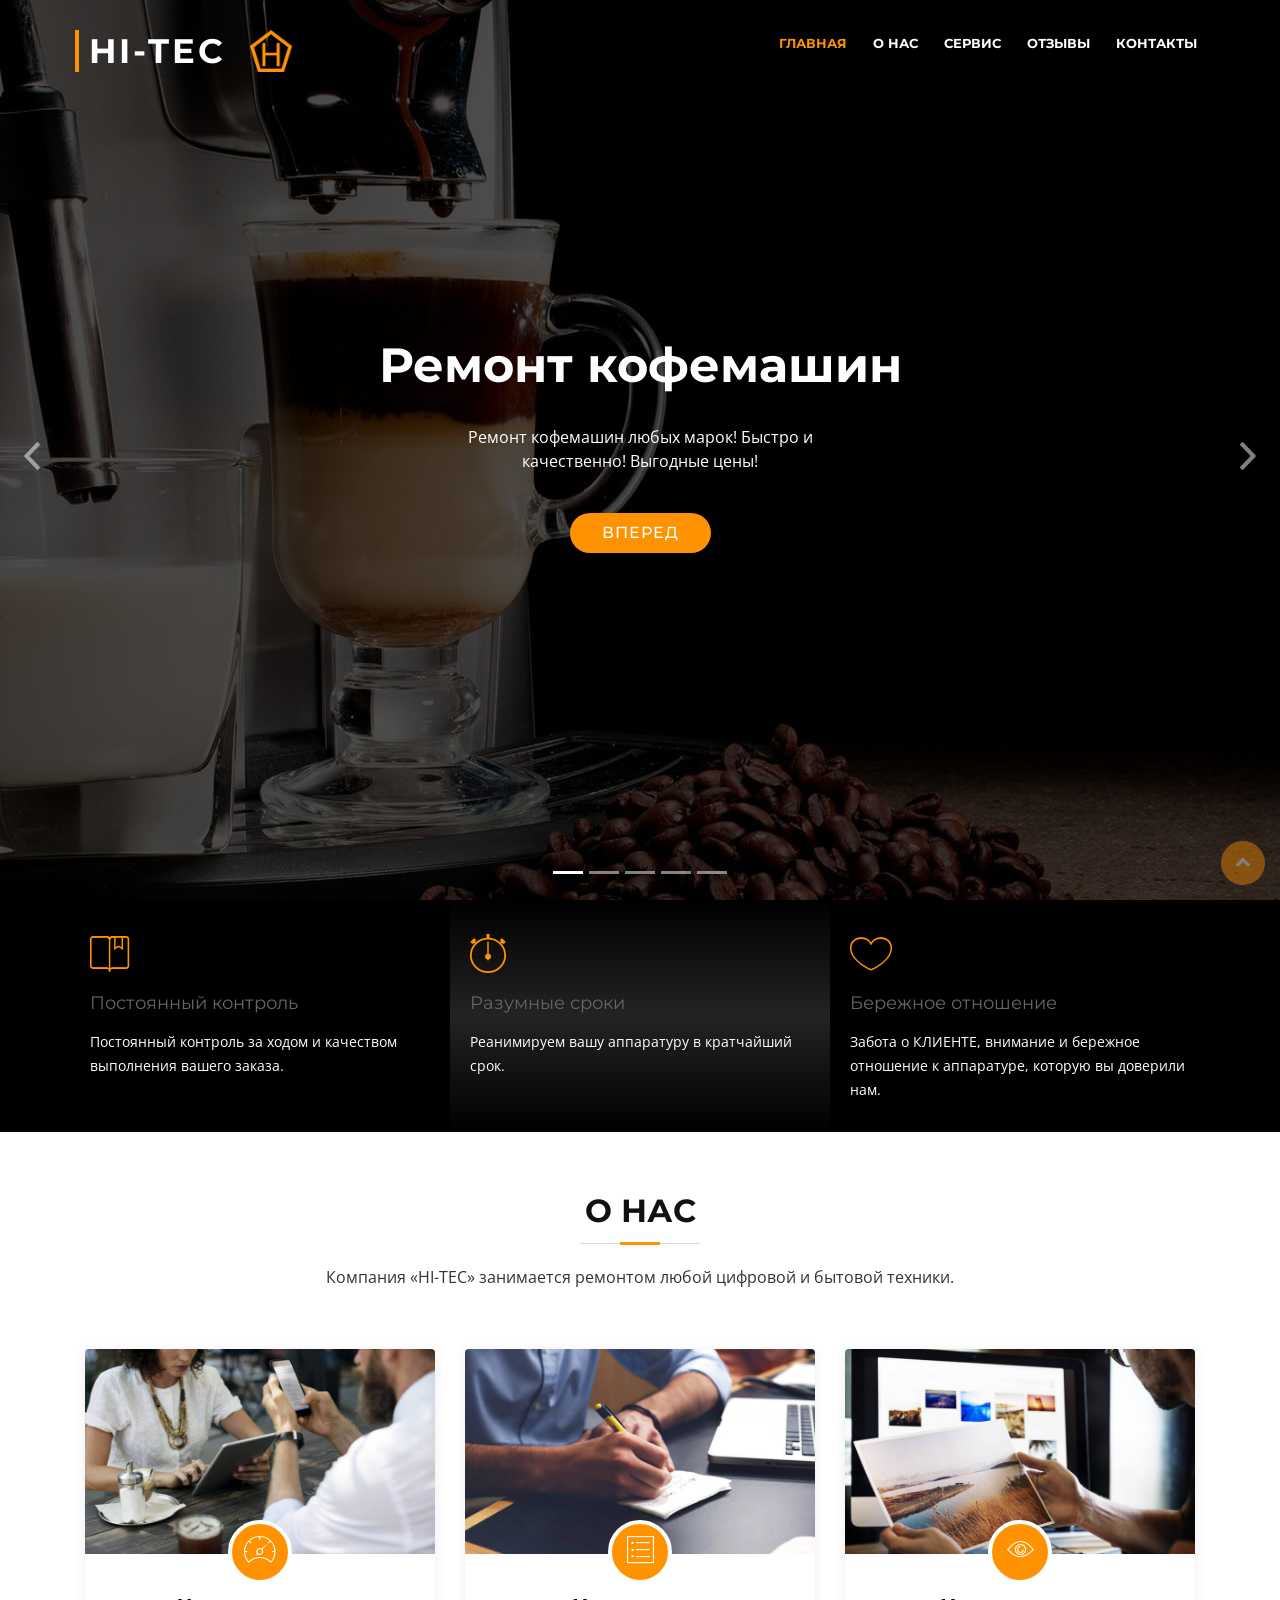
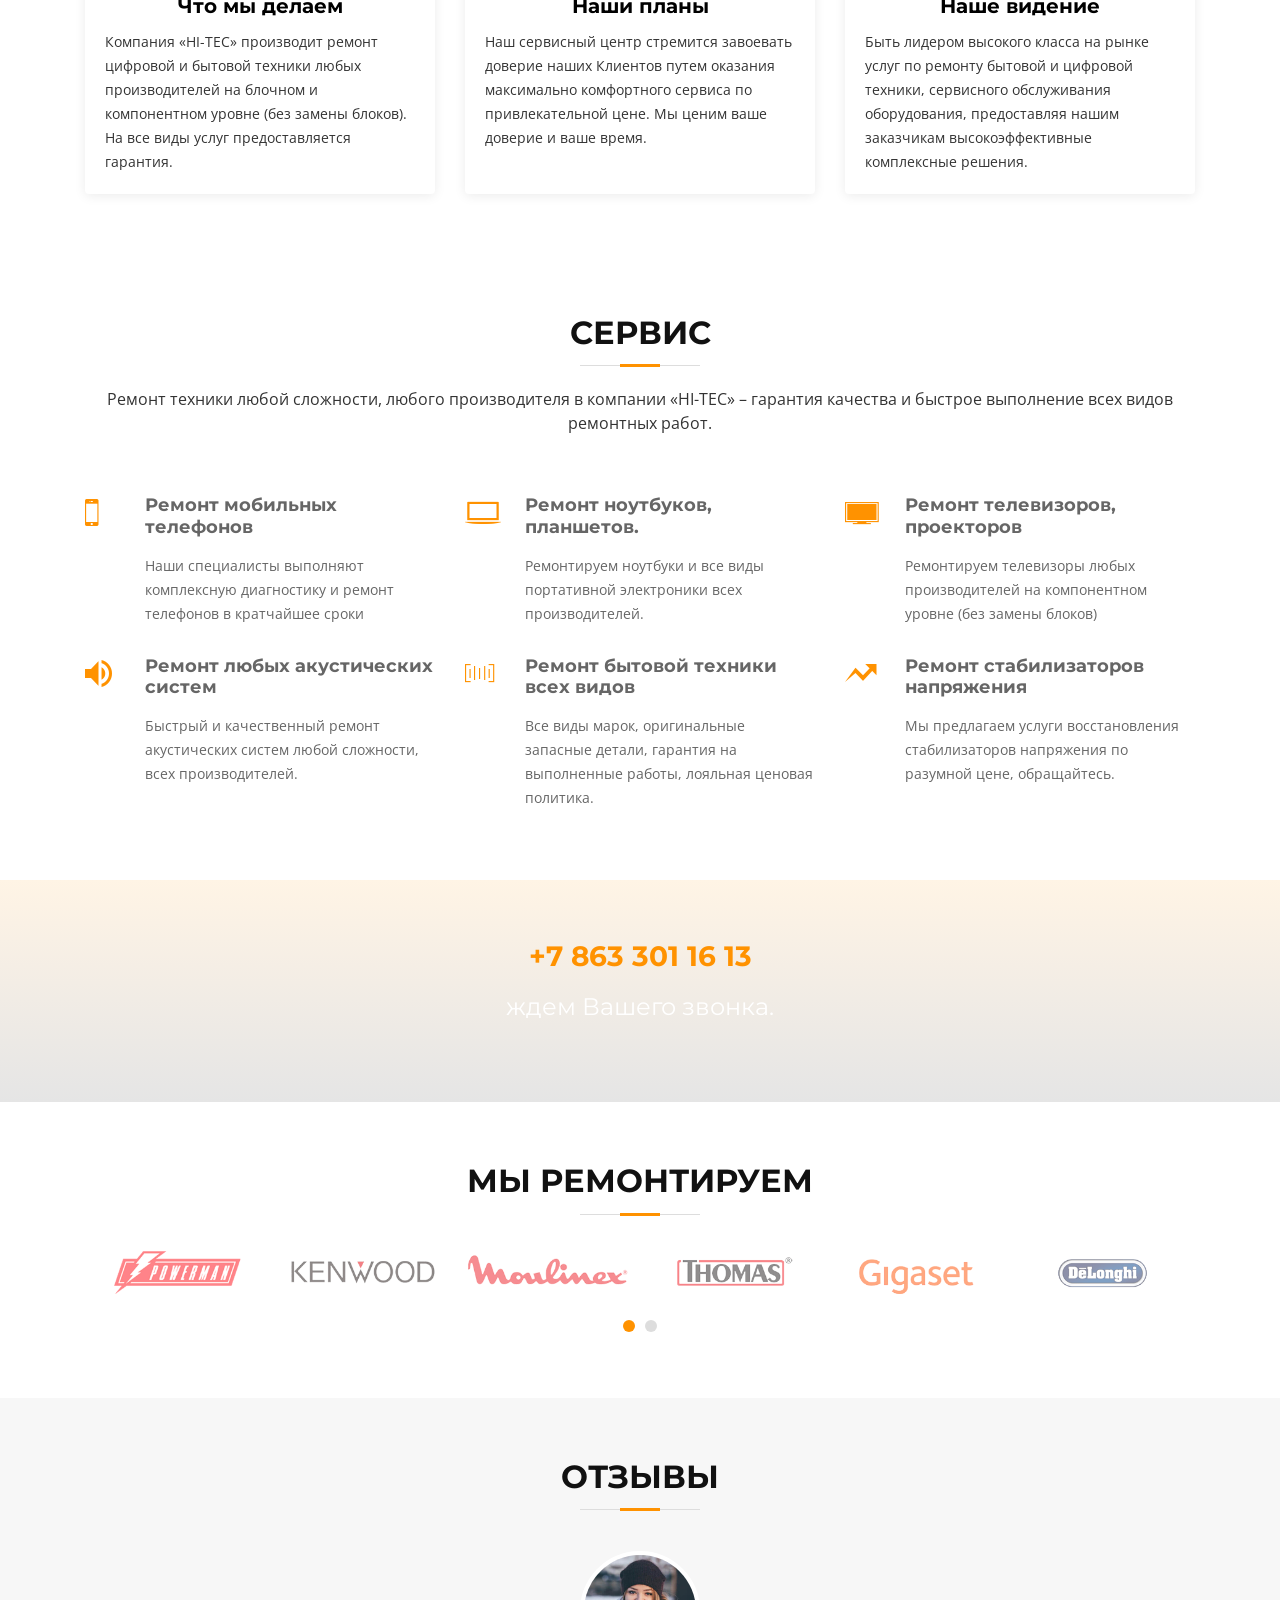
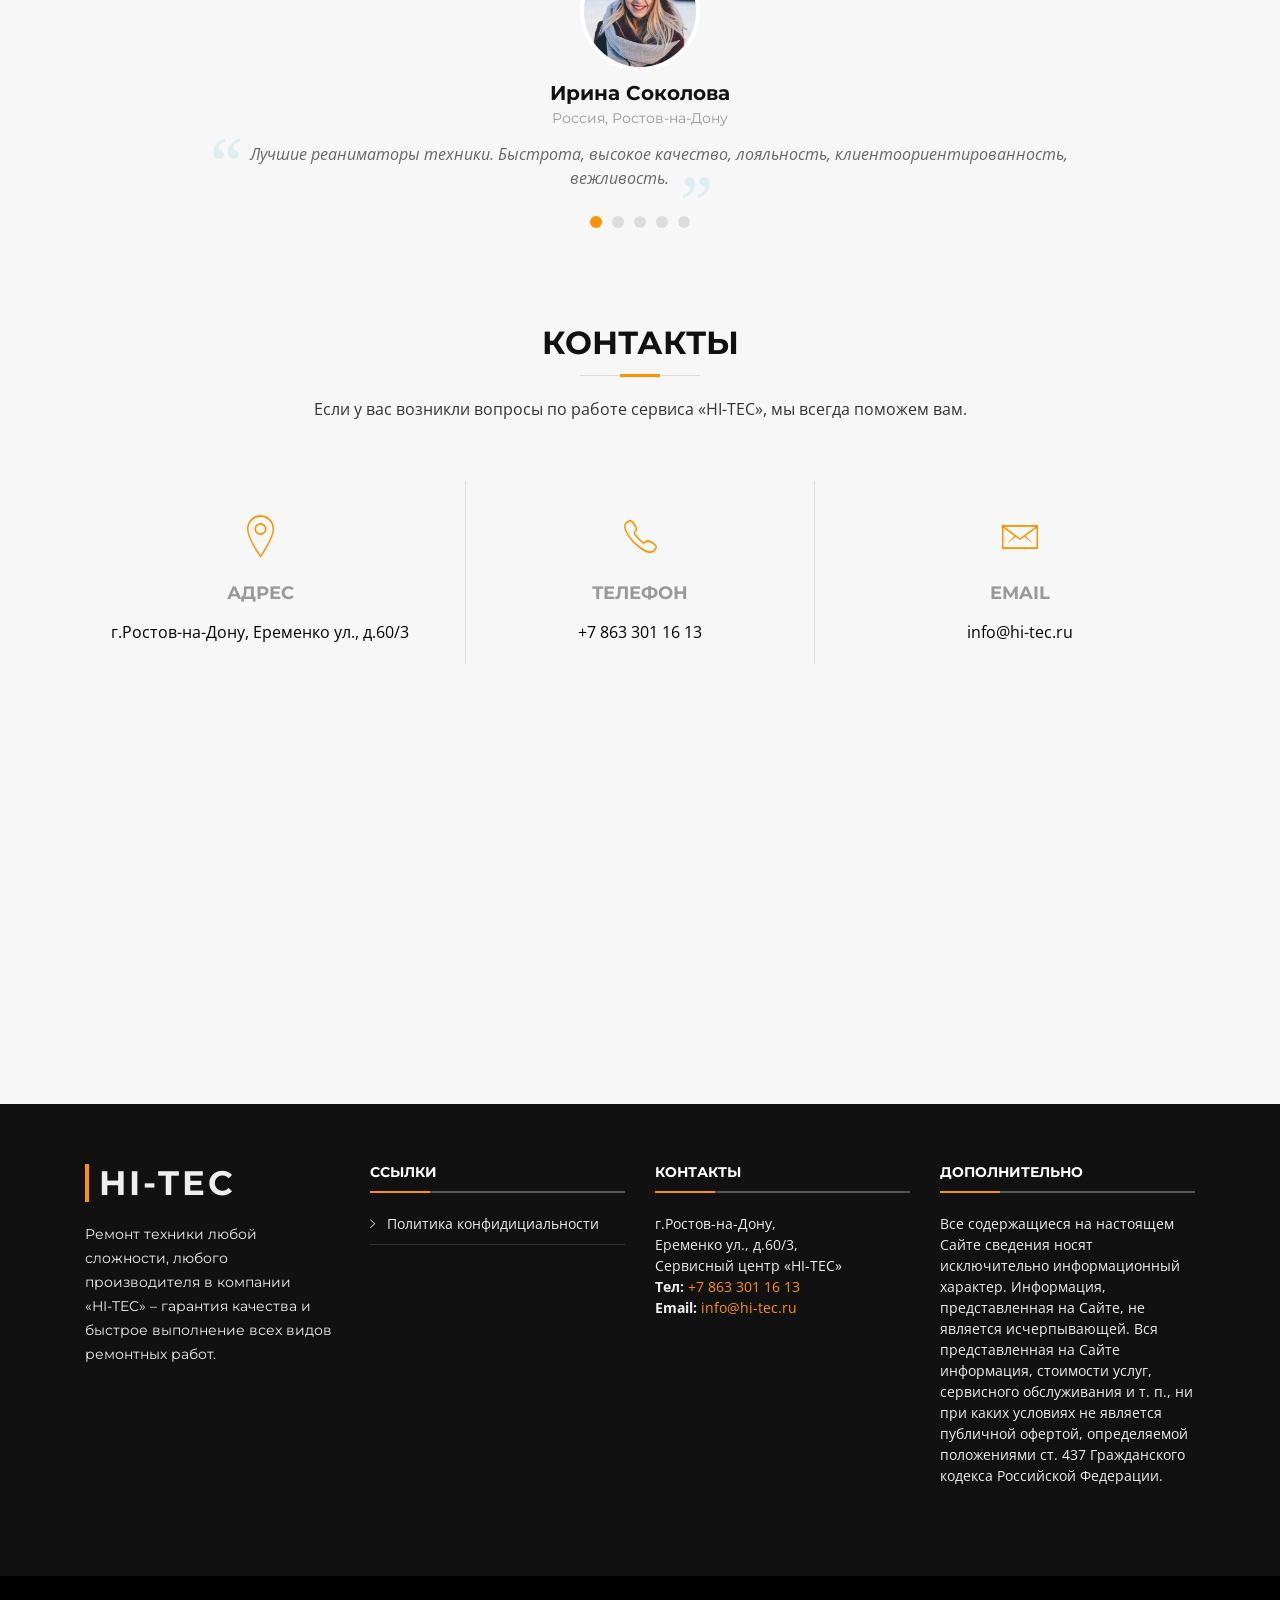
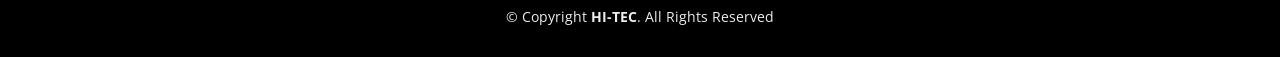
<file: hi-tec/index.html>
<!DOCTYPE html>
<html lang="ru">
<head>
    <meta charset="utf-8">
    <title>HI-TEC Ремонт цифровой и бытовой техники</title>
    <meta name="yandex-verification" content="6352778a4406c3e5"/>
    <meta name="viewport" content="width=device-width, initial-scale=1">
    <meta name="description"
          content="Cервисный центр HI-TEC. Ремонт сотовых телефонов, планшетов, ноутбуков, телевизоров, фотоаппаратов, оргтехники.">

    <meta property="og:type" content="website">
    <meta property="og:title" content="HI-TEC Ремонт цифровой и бытовой техники">
    <meta property="og:site_name" content="HI-TEC">
    <meta property="og:url" content="https://hi-tec.ru">
    <meta property="og:locale" content="ru_RU">
    <meta property="og:description"
          content="Ремонт смаотфонов, планшетов, ноутбуков, телевизоров, фотоаппаратов, оргтехники.">
    <meta property="og:image" content="https://hi-tec.ru/img/og-image.png">
    <meta property="og:image:width" content="1200">
    <meta property="og:image:height" content="630">

    <meta name="twitter:card" content="summary">

    <link rel="canonical" href="https://hi-tec.ru"/>

    <script>
        document.addEventListener("DOMContentLoaded", function () {
            var lazyloadImages;

            if ("IntersectionObserver" in window) {
                lazyloadImages = document.querySelectorAll(".lazy");
                var imageObserver = new IntersectionObserver(function (entries, observer) {
                    entries.forEach(function (entry) {
                        if (entry.isIntersecting) {
                            var image = entry.target;
                            image.src = image.dataset.src;
                            image.classList.remove("lazy");
                            imageObserver.unobserve(image);
                        }
                    });
                });

                lazyloadImages.forEach(function (image) {
                    imageObserver.observe(image);
                });
            } else {
                var lazyloadThrottleTimeout;
                lazyloadImages = document.querySelectorAll(".lazy");

                function lazyload() {
                    if (lazyloadThrottleTimeout) {
                        clearTimeout(lazyloadThrottleTimeout);
                    }

                    lazyloadThrottleTimeout = setTimeout(function () {
                        var scrollTop = window.pageYOffset;
                        lazyloadImages.forEach(function (img) {
                            if (img.offsetTop < (window.innerHeight + scrollTop)) {
                                img.src = img.dataset.src;
                                img.classList.remove('lazy');
                            }
                        });
                        if (lazyloadImages.length == 0) {
                            document.removeEventListener("scroll", lazyload);
                            window.removeEventListener("resize", lazyload);
                            window.removeEventListener("orientationChange", lazyload);
                        }
                    }, 20);
                }

                document.addEventListener("scroll", lazyload);
                window.addEventListener("resize", lazyload);
                window.addEventListener("orientationChange", lazyload);
            }
        })

    </script>

    <!-- Yandex.Metrika counter -->
    <script type="text/javascript">
        (function (d, w, c) {
            (w[c] = w[c] || []).push(function () {
                try {
                    w.yaCounter50585809 = new Ya.Metrika2({
                        id: 50585809,
                        clickmap: true,
                        trackLinks: true,
                        accurateTrackBounce: true,
                        webvisor: true
                    });
                } catch (e) {
                }
            });

            var n = d.getElementsByTagName("script")[0],
                s = d.createElement("script"),
                f = function () {
                    n.parentNode.insertBefore(s, n);
                };
            s.type = "text/javascript";
            s.async = true;
            s.src = "https://mc.yandex.ru/metrika/tag.js";

            if (w.opera == "[object Opera]") {
                d.addEventListener("DOMContentLoaded", f, false);
            } else {
                f();
            }
        })(document, window, "yandex_metrika_callbacks2");
    </script>
    <noscript>
        <div><img src="https://mc.yandex.ru/watch/50585809" style="position:absolute; left:-9999px;" alt=""/></div>
    </noscript>
    <!--Yandex.Metrika counter-->

    <!-- Favicons -->
    <link href="favicon.ico" rel="icon">
    <link href="img/apple-touch-icon.png" rel="apple-touch-icon">

    <!-- Google Fonts -->
    <link href="https://fonts.googleapis.com/css?family=Open+Sans:300,300i,400,400i,700,700i|Montserrat:300,400,500,700"
          rel="stylesheet">

    <!-- Bootstrap CSS File -->
    <link href="lib/bootstrap/css/bootstrap.min.css" rel="stylesheet">

    <!-- Libraries CSS Files -->
    <link href="lib/font-awesome/css/font-awesome.min.css" rel="stylesheet">
    <link href="lib/animate/animate.min.css" rel="stylesheet">
    <link href="lib/ionicons/css/ionicons.min.css" rel="stylesheet">
    <link href="lib/owlcarousel/assets/owl.carousel.min.css" rel="stylesheet">
    <link href="lib/lightbox/css/lightbox.min.css" rel="stylesheet">

    <!-- Main Stylesheet File -->
    <link href="css/style.css" rel="stylesheet">

</head>

<body>

<!--==========================
  Header
============================-->
<header id="header">
    <div class="container-fluid">

        <div id="logo" class="pull-left">
            <h1 style="display: inline"><a href="#intro" class="scrollto">HI-TEC</a></h1>

            <img style="height: 42px; padding-left: 20px; margin-bottom: 15px" src="img/logo.png"
                 alt="hi-tec logo"/>
        </div>

        <nav id="nav-menu-container">
            <ul class="nav-menu">
                <li class="menu-active"><a href="#intro">Главная</a></li>
                <li><a href="#about">О нас</a></li>
                <li><a href="#services">Сервис</a></li>
                <li><a href="#testimonials">Отзывы</a></li>
                <li><a href="#contact">Контакты</a></li>
            </ul>
        </nav><!-- #nav-menu-container -->
    </div>
</header><!-- #header -->

<!--==========================
  Intro Section
============================-->
<section id="intro">
    <div class="intro-container">
        <div id="introCarousel" class="carousel  slide carousel-fade" data-ride="carousel">

            <ol class="carousel-indicators"></ol>

            <!--<div class="carousel-inner" role="listbox">-->
            <div class="carousel-inner">

                <div class="carousel-item active">
                    <div class="carousel-background"><img src="img/intro-carousel/1.jpg" alt=""></div>
                    <div class="carousel-container">
                        <div class="carousel-content">
                            <h2>Ремонт кофемашин</h2>
                            <p>Ремонт кофемашин любых марок! Быстро и качественно! Выгодные цены!</p>
                            <a href="#featured-services" class="btn-get-started scrollto">ВПЕРЕД</a>
                        </div>
                    </div>
                </div>

                <div class="carousel-item">
                    <div class="carousel-background"><img src="img/intro-carousel/2.jpg" alt=""></div>
                    <div class="carousel-container">
                        <div class="carousel-content">
                            <h2>Ремонт любых акустических систем</h2>
                            <p>Быстрый и качественный ремонт акустических систем любой сложности, всех
                                производителей.</p>
                            <a href="#featured-services" class="btn-get-started scrollto">ВПЕРЕД</a>
                        </div>
                    </div>
                </div>

                <div class="carousel-item">
                    <div class="carousel-background"><img src="img/intro-carousel/3.jpg" alt=""></div>
                    <div class="carousel-container">
                        <div class="carousel-content">
                            <h2>Ремонт телевизоров, проекторов</h2>
                            <p>Ремонтируем телевизоры любых производителей на компонентном уровне (без замены
                                блоков).</p>
                            <a href="#featured-services" class="btn-get-started scrollto">ВПЕРЕД</a>
                        </div>
                    </div>
                </div>

                <div class="carousel-item">
                    <div class="carousel-background"><img src="img/intro-carousel/4.jpg" alt=""></div>
                    <div class="carousel-container">
                        <div class="carousel-content">
                            <h2>Ремонт ноутбуков, планшетов.</h2>
                            <p>Ремонтируем ноутбуки и все виды портативной электроники всех производителей.</p>
                            <a href="#featured-services" class="btn-get-started scrollto">ВПЕРЕД</a>
                        </div>
                    </div>
                </div>

                <div class="carousel-item">
                    <div class="carousel-background"><img src="img/intro-carousel/5.jpg" alt=""></div>
                    <div class="carousel-container">
                        <div class="carousel-content">
                            <h2>Ремонт мобильных телефонов</h2>
                            <p>Наши специалисты выполняют комплексную диагностику и ремонт телефонов в кратчайшее
                                сроки.</p>
                            <a href="#featured-services" class="btn-get-started scrollto">ВПЕРЕД</a>
                        </div>
                    </div>
                </div>

            </div>

            <a class="carousel-control-prev" href="#introCarousel" role="button" data-slide="prev">
                <span class="carousel-control-prev-icon ion-chevron-left" aria-hidden="true"></span>
                <span class="sr-only">Previous</span>
            </a>

            <a class="carousel-control-next" href="#introCarousel" role="button" data-slide="next">
                <span class="carousel-control-next-icon ion-chevron-right" aria-hidden="true"></span>
                <span class="sr-only">Next</span>
            </a>

        </div>
    </div>
</section><!-- #intro -->

<main id="main">

    <!--==========================
      Featured Services Section
    ============================-->
    <section id="featured-services">
        <div class="container">
            <div class="row">

                <div class="col-lg-4 box">
                    <i class="ion-ios-bookmarks-outline"></i>
                    <h4 class="title">Постоянный контроль</h4>
                    <!--<h4 class="title"><a href="">Постоянный контроль</a></h4>-->
                    <p class="description">Постоянный контроль за ходом и качеством выполнения вашего заказа.</p>
                </div>

                <div class="col-lg-4 box box-bg">
                    <i class="ion-ios-stopwatch-outline"></i>
                    <h4 class="title">Разумные сроки</h4>
                    <!--<h4 class="title"><a href="">Разумные сроки</a></h4>-->
                    <p class="description">Реанимируем вашу аппаратуру в кратчайший срок.</p>
                </div>

                <div class="col-lg-4 box">
                    <i class="ion-ios-heart-outline"></i>
                    <h4 class="title">Бережное отношение</h4>
                    <!--<h4 class="title"><a href="">Бережное отношение</a></h4>-->
                    <p class="description">Забота о КЛИЕНТЕ, внимание и бережное отношение к аппаратуре, которую вы
                        доверили нам.</p>
                </div>

            </div>
        </div>
    </section><!-- #featured-services -->

    <!--==========================
      About Us Section
    ============================-->
    <section id="about">
        <div class="container">

            <header class="section-header">
                <h3>О нас</h3>
                <p>Компания «HI-TEC» занимается ремонтом любой цифровой и бытовой техники.</p>
            </header>

            <div class="row about-cols">

                <div class="col-md-4 wow fadeInUp">
                    <div class="about-col">
                        <div class="img">
                            <!--<img src="img/about-mission.jpg" alt="" class="img-fluid">-->
                            <img class="img-fluid lazy" data-src="img/about-mission.jpg"/>
                            <div class="icon"><i class="ion-ios-speedometer-outline"></i></div>
                        </div>
                        <h2 class="title"><!--<a href="#">-->Что мы делаем<!--</a>--></h2>
                        <p>
                            Компания «HI-TEC» производит ремонт цифровой и бытовой техники любых производителей на
                            блочном и компонентном уровне (без замены блоков). На все виды услуг предоставляется
                            гарантия.
                        </p>
                    </div>
                </div>

                <div class="col-md-4 wow fadeInUp" data-wow-delay="0.1s">
                    <div class="about-col">
                        <div class="img">
                            <!--<img src="img/about-plan.jpg" alt="" class="img-fluid">-->
                            <img class="img-fluid lazy" data-src="img/about-plan.jpg"/>
                            <div class="icon"><i class="ion-ios-list-outline"></i></div>
                        </div>
                        <h2 class="title"><!--<a href="#">-->Наши планы<!--</a>--></h2>
                        <!--<h2 class="title"><a href="#">Наши планы</a></h2>-->
                        <p>
                            Наш сервисный центр стремится завоевать доверие наших Клиентов путем оказания максимально
                            комфортного сервиса по привлекательной цене. Мы ценим ваше доверие и ваше время.<br>&nbsp;
                        </p>
                    </div>
                </div>

                <div class="col-md-4 wow fadeInUp" data-wow-delay="0.2s">
                    <div class="about-col">
                        <div class="img">
                            <!--<img src="img/about-vision.jpg" alt="" class="img-fluid">-->
                            <img class="img-fluid lazy" data-src="img/about-vision.jpg" src=""/>
                            <div class="icon"><i class="ion-ios-eye-outline"></i></div>
                        </div>
                        <h2 class="title"><!--<a href="#">-->Наше видение<!--</a>--></h2>
                        <!--<h2 class="title"><a href="#">Наше видение</a></h2>-->
                        <p>
                            Быть лидером высокого класса на рынке услуг по ремонту бытовой и цифровой техники,
                            сервисного обслуживания оборудования, предоставляя нашим заказчикам высокоэффективные
                            комплексные решения.
                        </p>
                    </div>
                </div>

            </div>

        </div>
    </section><!-- #about -->

    <!--==========================
      Services Section
    ============================-->
    <section id="services">
        <div class="container">

            <header class="section-header wow fadeInUp">
                <h3>Сервис</h3>
                <p> Ремонт техники любой сложности, любого производителя в компании «HI-TEC» – гарантия качества и
                    быстрое выполнение всех видов ремонтных работ. </p>
            </header>

            <div class="row">

                <div class="col-lg-4 col-md-6 box wow bounceInUp" data-wow-duration="1.4s">
                    <div class="icon"><i class="ion-iphone"></i></div>
                    <h4 class="title">Ремонт мобильных телефонов</h4>
                    <!--<h4 class="title"><a href="">Ремонт мобильных телефонов</a></h4>-->
                    <p class="description">Наши специалисты выполняют комплексную диагностику и ремонт телефонов в
                        кратчайшее сроки</p>
                </div>
                <div class="col-lg-4 col-md-6 box wow bounceInUp" data-wow-duration="1.4s">
                    <div class="icon"><i class="ion-laptop"></i></div>
                    <h4 class="title">Ремонт ноутбуков, планшетов.</h4>
                    <!--<h4 class="title"><a href="">Ремонт ноутбуков, планшетов.</a></h4>-->
                    <p class="description">Ремонтируем ноутбуки и все виды портативной электроники всех
                        производителей.</p>
                </div>
                <div class="col-lg-4 col-md-6 box wow bounceInUp" data-wow-duration="1.4s">
                    <div class="icon"><i class="ion-ios-monitor"></i></div>
                    <h4 class="title">Ремонт телевизоров, проекторов</h4>
                    <!--<h4 class="title"><a href="">Ремонт телевизоров, проекторов</a></h4>-->
                    <p class="description">Ремонтируем телевизоры любых производителей на компонентном уровне (без
                        замены блоков)</p>
                </div>
                <div class="col-lg-4 col-md-6 box wow bounceInUp" data-wow-delay="0.1s" data-wow-duration="1.4s">
                    <div class="icon"><i class="ion-android-volume-up"></i></div>
                    <h4 class="title">Ремонт любых акустических систем </h4>
                    <!--<h4 class="title"><a href="">Ремонт любых акустических систем </a></h4>-->
                    <p class="description">Быстрый и качественный ремонт акустических систем любой сложности, всех
                        производителей.</p>
                </div>
                <div class="col-lg-4 col-md-6 box wow bounceInUp" data-wow-delay="0.1s" data-wow-duration="1.4s">
                    <div class="icon"><i class="ion-ios-barcode-outline"></i></div>
                    <h4 class="title">Ремонт бытовой техники всех видов</h4>
                    <!--<h4 class="title"><a href="">Ремонт бытовой техники всех видов</a></h4>-->
                    <p class="description">Все виды марок, оригинальные запасные детали, гарантия на
                        выполненные работы, лояльная ценовая политика.</p>
                </div>
                <div class="col-lg-4 col-md-6 box wow bounceInUp" data-wow-delay="0.1s" data-wow-duration="1.4s">
                    <div class="icon"><i class="ion-arrow-graph-up-right"></i></div>
                    <h4 class="title">Ремонт стабилизаторов напряжения</h4>
                    <!--<h4 class="title"><a href="">Ремонт стабилизаторов напряжения</a></h4>-->
                    <p class="description">Мы предлагаем услуги восстановления стабилизаторов напряжения по разумной
                        цене, обращайтесь.</p>
                </div>

            </div>

        </div>
    </section><!-- #services -->

    <!--==========================
      Call To Action Section
    ============================-->
    <section id="call-to-action" class="wow fadeIn">
        <div class="container text-center">
            <h3><a href="tel:+78633011613"> +7 863 301 16 13</a></h3>
            <h4 style="color: white"> ждем Вашего звонка.</h4>
        </div>
    </section><!-- #call-to-action -->

    <!--==========================
      Brand Section
    ============================-->
    <section id="clients" class="wow fadeInUp">
        <div class="container">

            <header class="section-header">
                <h3>МЫ РЕМОНТИРУЕМ</h3>
            </header>

            <div class="owl-carousel clients-carousel">
                <img class="lazy" data-src="img/clients/client-1.png" alt="">
                <img class="lazy" data-src="img/clients/client-2.png" alt="">
                <img class="lazy" data-src="img/clients/client-3.png" alt="">
                <img class="lazy" data-src="img/clients/client-4.png" alt="">
                <img class="lazy" data-src="img/clients/client-5.png" alt="">
                <img class="lazy" data-src="img/clients/client-6.png" alt="">
                <img class="lazy" data-src="img/clients/client-7.png" alt="">
                <img class="lazy" data-src="img/clients/client-8.png" alt="">
            </div>

        </div>
    </section><!-- #clients -->

    <!--==========================
      Clients Section
    ============================-->
    <section id="testimonials" class="section-bg wow fadeInUp">
        <div class="container">

            <header class="section-header">
                <h3>Отзывы</h3>
            </header>
            <div class="owl-carousel testimonials-carousel">

                <div class="testimonial-item">
                    <img data-src="img/reviews/reviews-1.jpg" class="testimonial-img lazy" alt="">
                    <h3>Ирина Соколова</h3>
                    <h4>Россия, Ростов-на-Дону</h4>
                    <p>
                        <img src="img/quote-sign-left.png" class="quote-sign-left" alt="">Лучшие реаниматоры техники.
                        Быстрота, высокое качество, лояльность, клиентоориентированность, вежливость.
                        <img src="img/quote-sign-right.png" class="quote-sign-right" alt="">
                    </p>
                </div>

                <div class="testimonial-item">
                    <img data-src="img/reviews/reviews-2.jpg" class="testimonial-img lazy" alt="">
                    <h3>Андрей Иванов</h3>
                    <h4>Россия, Ростов-на-Дону</h4>
                    <p>
                        <img src="img/quote-sign-left.png" class="quote-sign-left" alt="">
                        Быстро и надежно! Оперативное выполнение работы, качество, вежливый сервис.
                        <img src="img/quote-sign-right.png" class="quote-sign-right" alt="">
                    </p>
                </div>

                <div class="testimonial-item">
                    <img data-src="img/reviews/reviews-3.jpg" class="testimonial-img lazy" alt="">
                    <h3>Сергей Иванович</h3>
                    <h4>Россия, Ростов-на-Дону</h4>
                    <p>
                        <img src="img/quote-sign-left.png" class="quote-sign-left" alt="">
                        Доволен обслуживанием, рекомендую! Оперативность, цена, квалификация мастеров.
                        <img src="img/quote-sign-right.png" class="quote-sign-right" alt="">
                    </p>
                </div>

                <div class="testimonial-item">
                    <img data-src="img/reviews/reviews-4.jpg" class="testimonial-img lazy" alt="">
                    <h3>Катерина Иванцова</h3>
                    <h4>Россия, Ростов-на-Дону</h4>
                    <p>
                        <img src="img/quote-sign-left.png" class="quote-sign-left" alt="">
                        Спасли нас! Быстро, качественно, вежливо.
                        <img src="img/quote-sign-right.png" class="quote-sign-right" alt="">
                    </p>
                </div>

                <div class="testimonial-item">
                    <img data-src="img/reviews/reviews-5.jpg" class="testimonial-img lazy" alt="">
                    <h3>Александр Лавров</h3>
                    <h4>Россия, Ростов-на-Дону</h4>
                    <p>
                        <img src="img/quote-sign-left.png" class="quote-sign-left" alt="">
                        Оперативно решили проблему. Неожиданно быстро, качественно.
                        <img src="img/quote-sign-right.png" class="quote-sign-right" alt="">
                    </p>
                </div>

            </div>

        </div>
    </section><!-- #testimonials -->


    <!--==========================
      Contact Section
    ============================-->
    <section id="contact" class="section-bg wow fadeInUp" style="padding: 30px 0 0;">
        <div class="container">

            <div class="section-header">
                <h3>Контакты</h3>
                <p>Если у вас возникли вопросы по работе сервиса «HI-TEC», мы всегда поможем вам.</p>
            </div>

            <div class="row contact-info">

                <div class="col-md-4">
                    <div class="contact-address">
                        <i class="ion-ios-location-outline"></i>
                        <h3>Адрес</h3>
                        <address>г.Ростов-на-Дону, Еременко ул., д.60/3</address>
                    </div>
                </div>

                <div class="col-md-4">
                    <div class="contact-phone">
                        <i class="ion-ios-telephone-outline"></i>
                        <h3>Телефон</h3>
                        <p><a href="tel:+78633011613">+7 863 301 16 13</a></p>
                    </div>
                </div>

                <div class="col-md-4">
                    <div class="contact-email">
                        <i class="ion-ios-email-outline"></i>
                        <h3>Email</h3>
                        <p><a href="mailto:info@hi-tec.ru">info@hi-tec.ru</a></p>
                    </div>
                </div>

            </div>

        </div>
        <div class=" text-center" style="width: 100%; height: 400px; position:relative; margin: 0; padding: 0;">
            <script type="text/javascript" charset="utf-8" async
                    src="https://api-maps.yandex.ru/services/constructor/1.0/js/?um=constructor%3A37b8881a395d0a46243a2dc3ee5adf5f24c575a254617879986b9ed4078c758d&amp;width=100%25&amp;height=400&amp;lang=ru_RU&amp;scroll=false"></script>
        </div>

    </section><!-- #contact -->

</main>

<!--==========================
  Footer
============================-->
<footer id="footer">
    <div class="footer-top">
        <div class="container">
            <div class="row" itemscope itemtype="http://schema.org/LocalBusiness">

                <div class="col-lg-3 col-md-6 footer-info">
                    <h3>HI-TEC</h3>
                    <span itemprop="description">
                    <p>Ремонт техники любой сложности, любого производителя в компании<br> «HI-TEC» – гарантия качества
                        и быстрое выполнение всех видов ремонтных работ.</p>
                    </span>
                </div>

                <div class="col-lg-3 col-md-6 footer-links">
                    <h4>Ссылки</h4>
                    <ul>
                        <!--<li><i class="ion-ios-arrow-right"></i> <a href="#">Главная</a></li>-->
                        <!--<li><i class="ion-ios-arrow-right"></i> <a href="#">О нас</a></li>-->
                        <!--<li><i class="ion-ios-arrow-right"></i> <a href="#">Сервис</a></li>-->
                        <!--<li><i class="ion-ios-arrow-right"></i> <a href="#">Terms of service</a></li>-->
                        <li><i class="ion-ios-arrow-right"></i> <a href="#">Политика конфидициальности</a></li>
                    </ul>
                </div>

                <div class="col-lg-3 col-md-6 footer-contact">

                    <h4>Контакты</h4>

                    <div itemprop="address" itemscope itemtype="http://schema.org/PostalAddress">
                        <span itemprop="addressLocality">г.Ростов-на-Дону,</span><br>
                        <span itemprop="streetAddress">Еременко ул., д.60/3,</span><br>
                    </div>
                    <span itemprop="name">Сервисный центр &laquo;HI-TEC&raquo;</span><br>
                    <strong>Тел: </strong><a href="tel:+78633011613">
                    <span itemprop="telephone"> +7 863 301 16 13</span></a><br>
                    <strong>Email:</strong><a href="mailto:info@hi-tec.ru" itemprop="email"> info@hi-tec.ru</a><br>


                    <!--<div class="social-links">-->
                    <!--<a href="#" class="twitter"><i class="fa fa-twitter"></i></a>-->
                    <!--<a href="#" class="facebook"><i class="fa fa-facebook"></i></a>-->
                    <!--<a href="#" class="instagram"><i class="fa fa-instagram"></i></a>-->
                    <!--<a href="#" class="google-plus"><i class="fa fa-google-plus"></i></a>-->
                    <!--<a href="#" class="linkedin"><i class="fa fa-linkedin"></i></a>-->
                    <!--</div>-->

                </div>

                <div class="col-lg-3 col-md-6 footer-newsletter">
                    <h4>Дополнительно</h4>
                    <p>Все содержащиеся на настоящем Сайте сведения носят исключительно информационный характер.
                        Информация, представленная на Сайте, не является исчерпывающей. Вся представленная на Сайте
                        информация, стоимости услуг, сервисного обслуживания и т. п., ни при каких условиях не является
                        публичной офертой, определяемой положениями ст. 437 Гражданского кодекса Российской
                        Федерации.</p>
                    <!--<form action="" method="post">-->
                    <!--<input type="email" name="email"><input type="submit" value="Subscribe">-->
                    <!--</form>-->
                </div>

            </div>
        </div>
    </div>

    <div class="container">
        <div class="copyright">
            &copy; Copyright <strong>HI-TEC</strong>. All Rights Reserved
        </div>
        <div class="credits">
            <!--Designed by <a href="https://bootstrapmade.com/">BootstrapMade</a>-->
        </div>
    </div>
</footer><!-- #footer -->

<a href="#" aria-label="Вверх" class="back-to-top"><i class="fa fa-chevron-up"></i></a>

<!-- JavaScript Libraries -->
<script src="lib/jquery/jquery.min.js"></script>
<script src="lib/jquery/jquery-migrate.min.js"></script>
<script src="lib/bootstrap/js/bootstrap.bundle.min.js"></script>
<script src="lib/easing/easing.min.js"></script>
<script src="lib/superfish/hoverIntent.js"></script>
<script src="lib/superfish/superfish.min.js"></script>
<script src="lib/wow/wow.min.js"></script><!-- анимация элементов при прокрутке страницы-->
<script src="lib/waypoints/waypoints.min.js"></script> <!--Фиксированная навигация-->
<script src="lib/counterup/counterup.min.js"></script> <!--Псевдо счетчик-->
<script src="lib/owlcarousel/owl.carousel.min.js"></script>
<script src="lib/isotope/isotope.pkgd.min.js"></script>
<script src="lib/lightbox/js/lightbox.min.js"></script>
<script src="lib/touchSwipe/jquery.touchSwipe.min.js"></script> <!--события swipe (передвижение пальцами по экрану)-->
<!-- Contact Form JavaScript File -->
<!--<script src="contactform/contactform.js"></script>-->

<!-- Template Main Javascript File -->
<script src="js/main.js"></script>

</body>
</html>
</file>
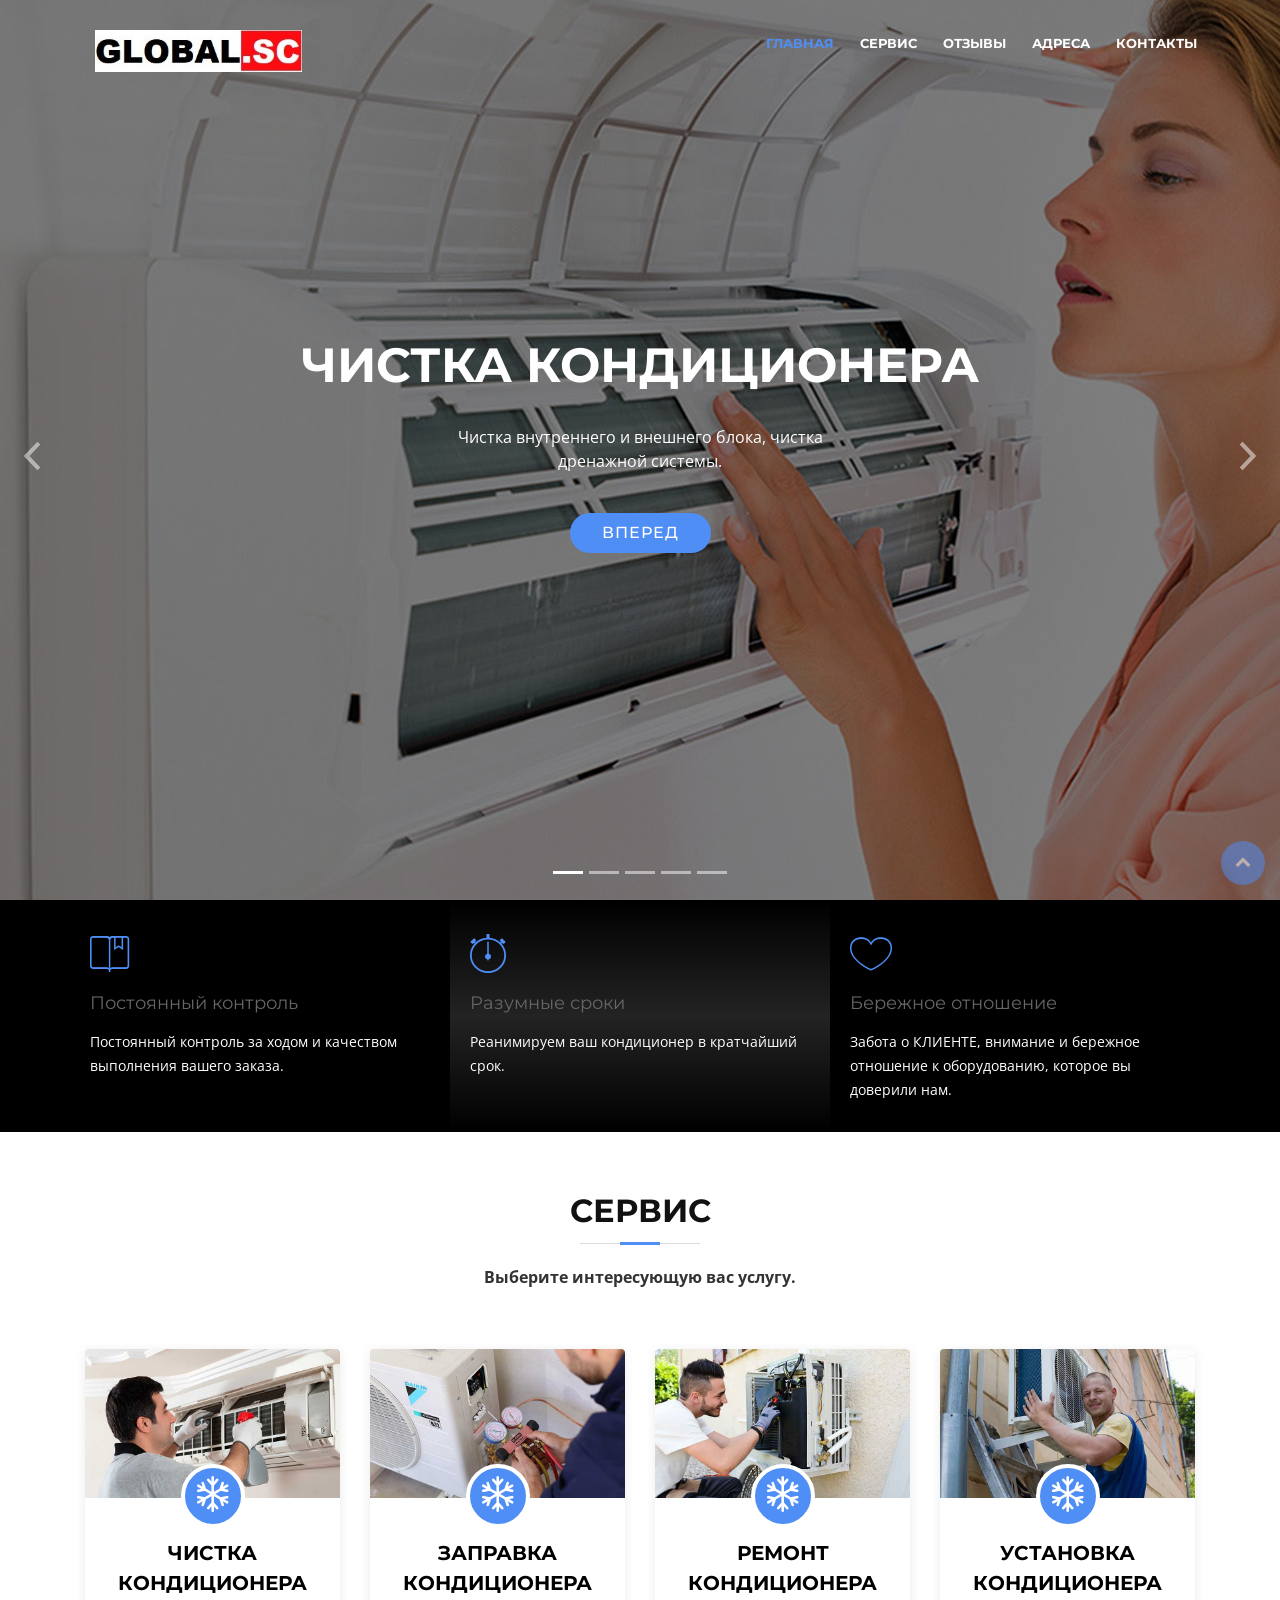
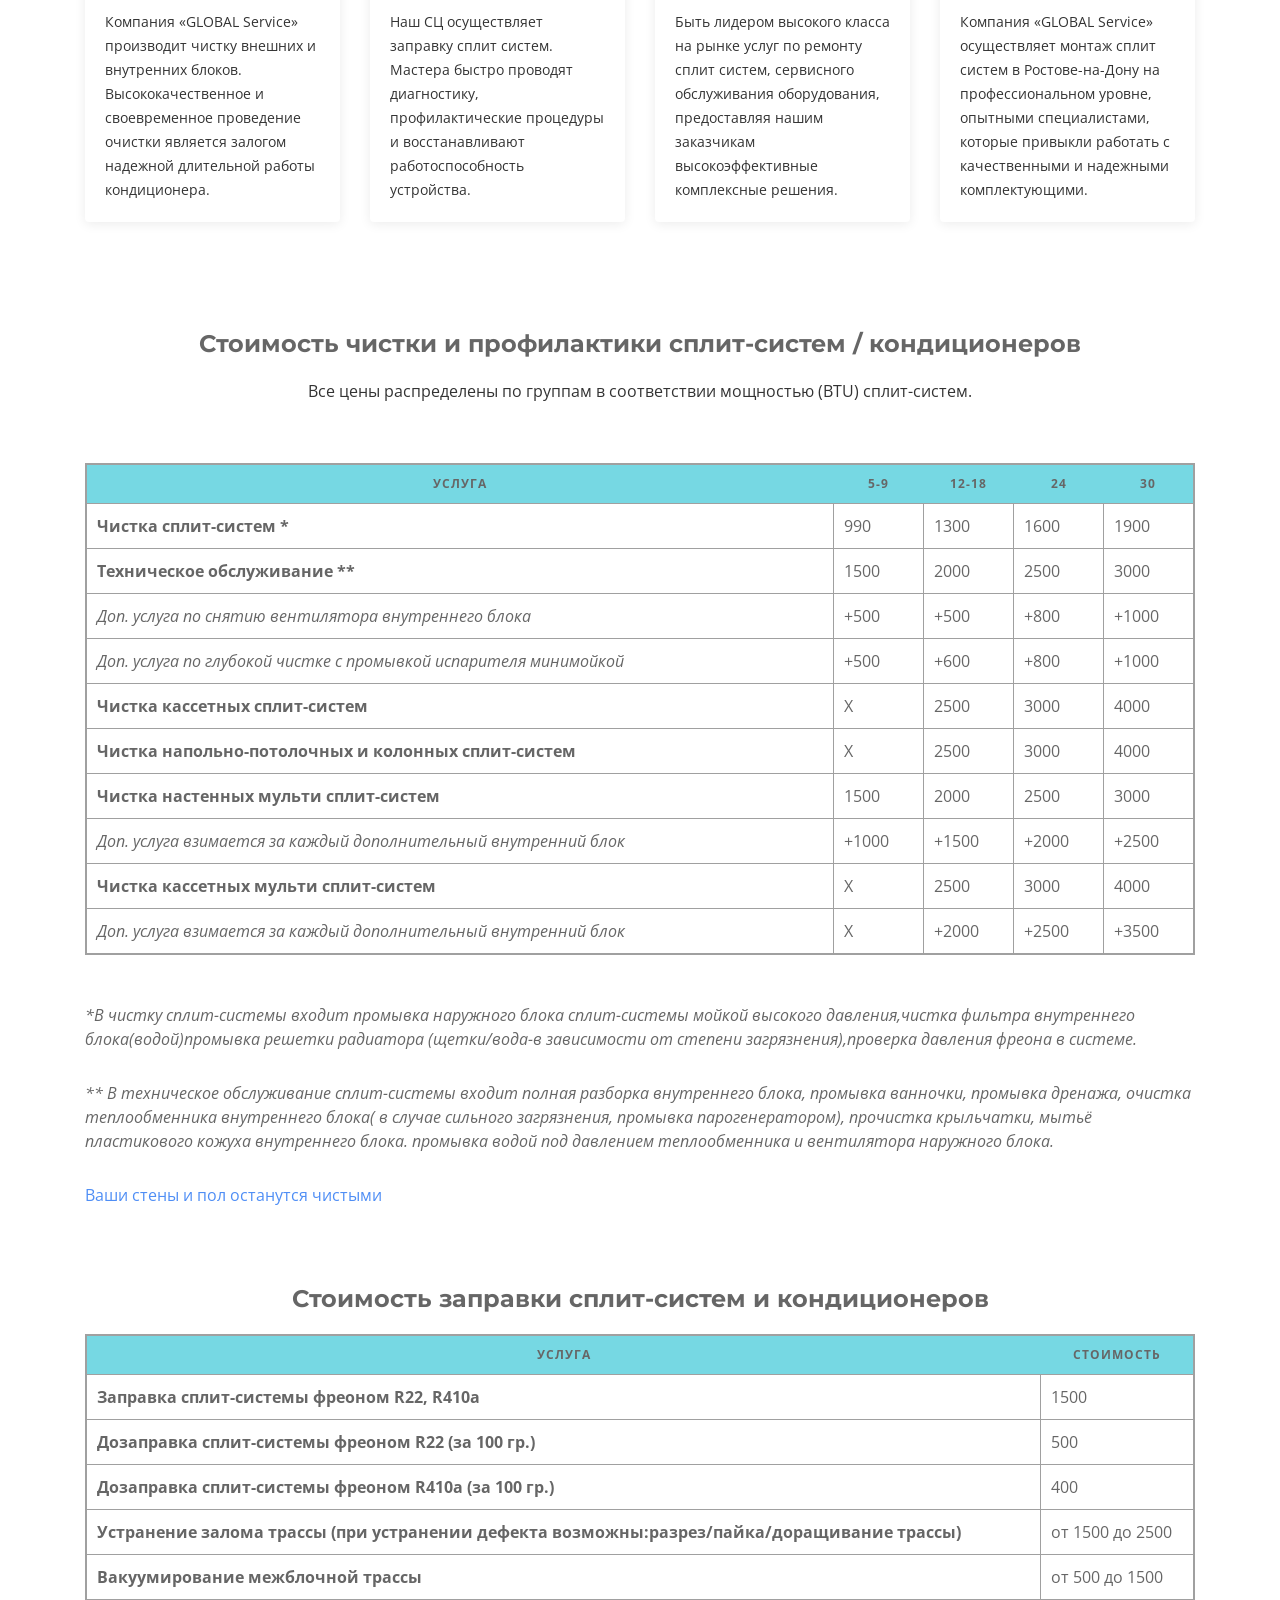
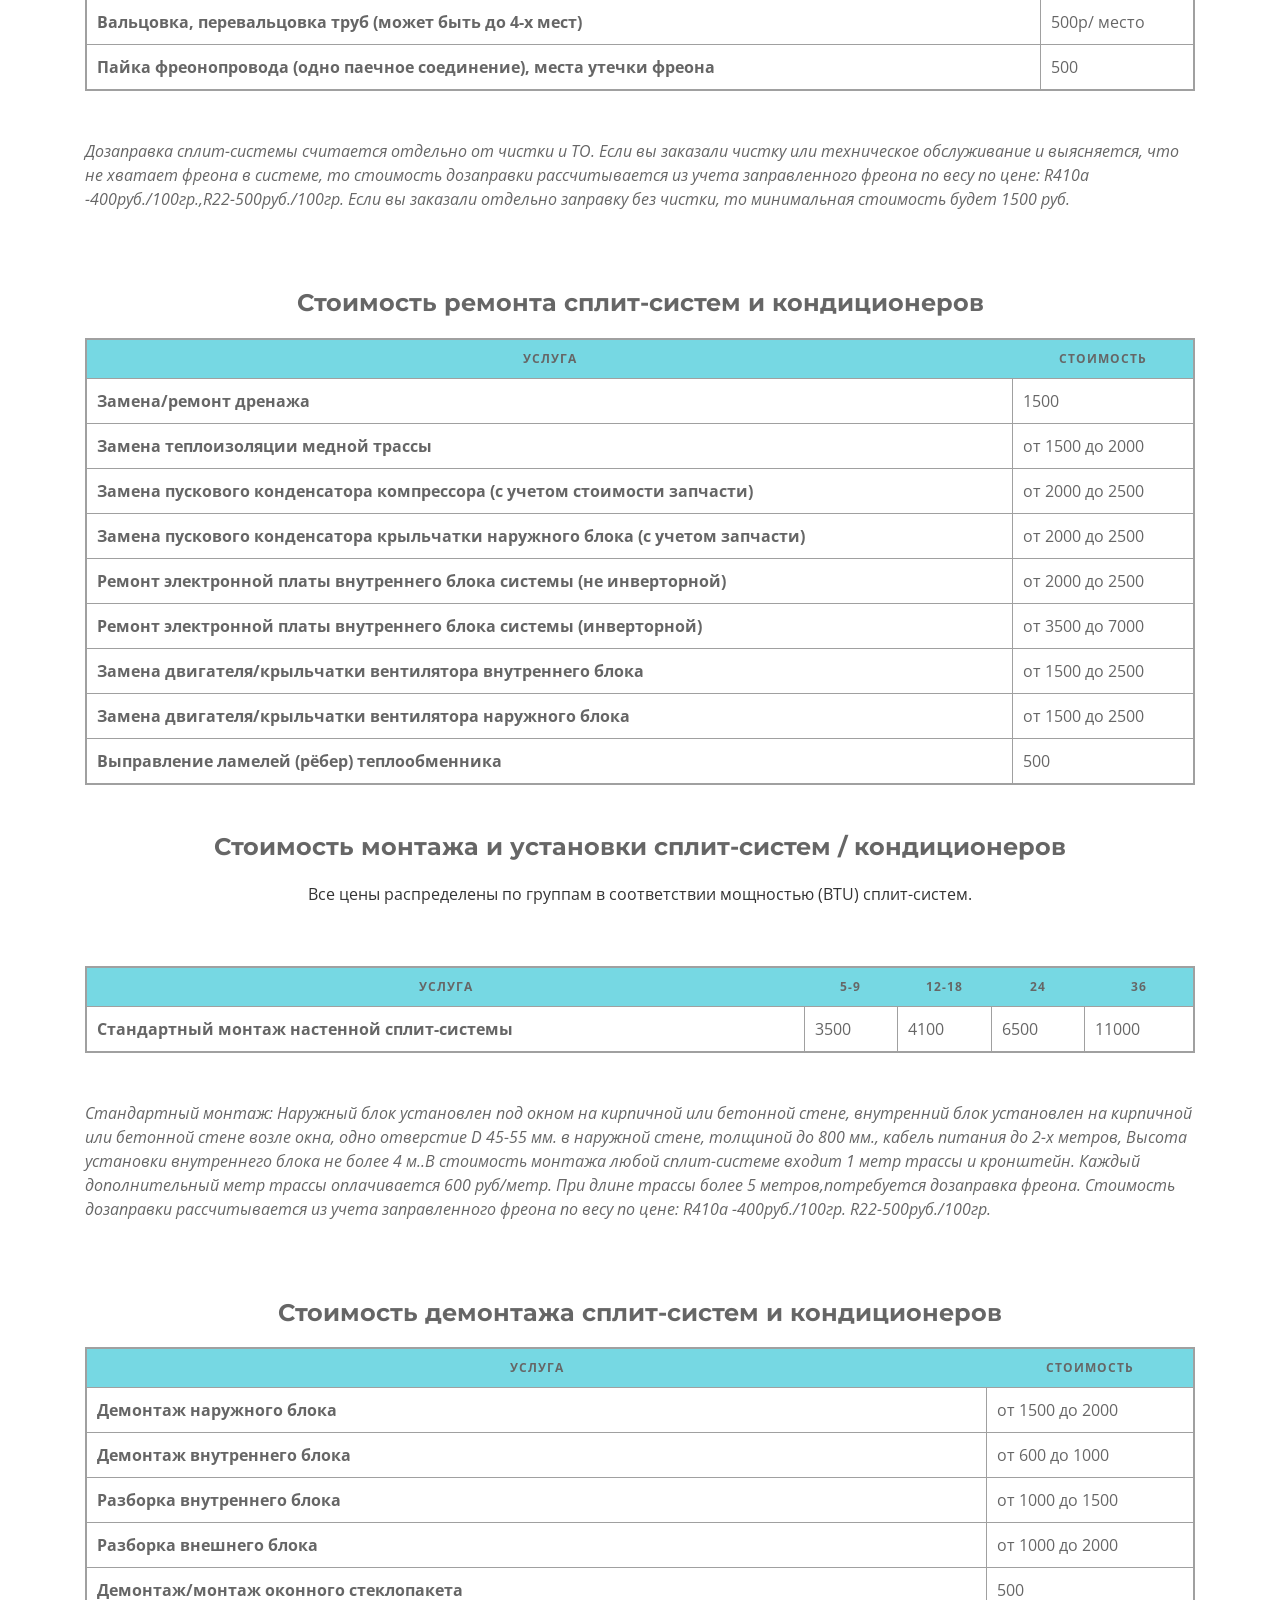
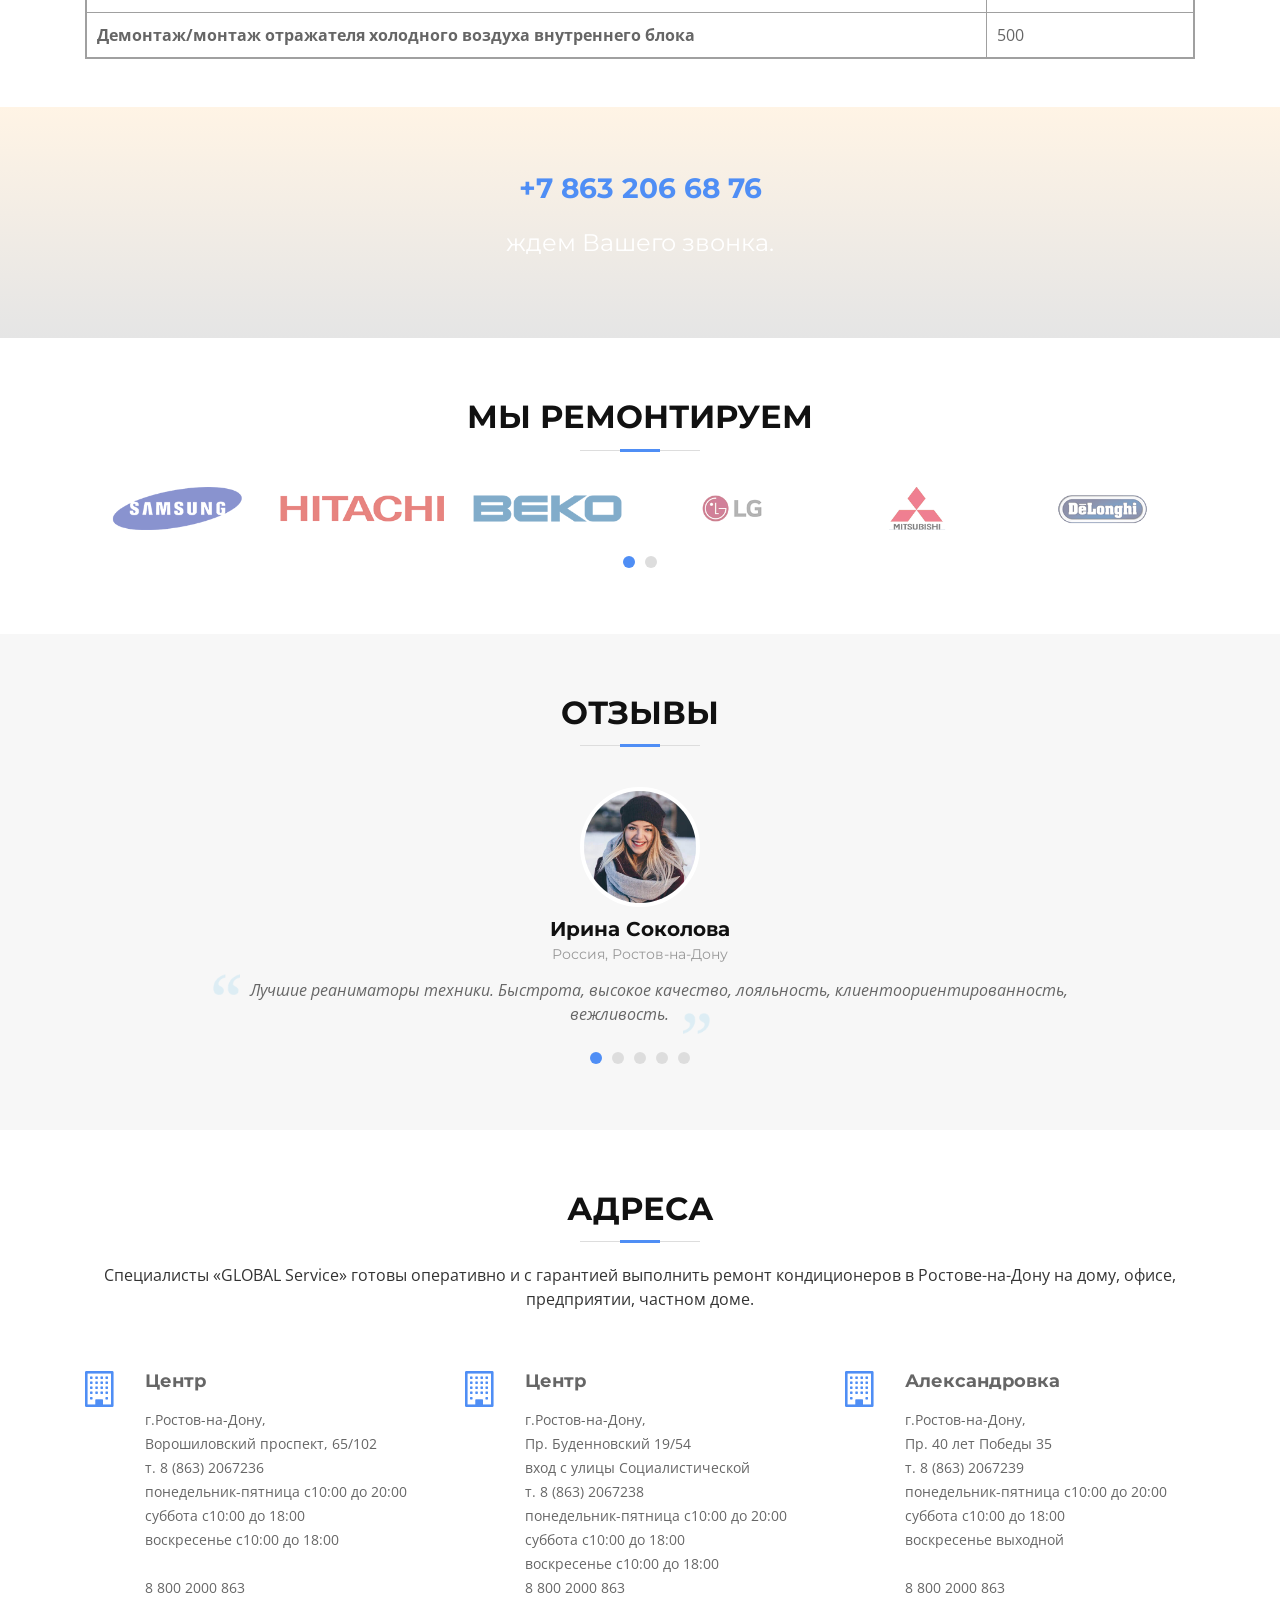
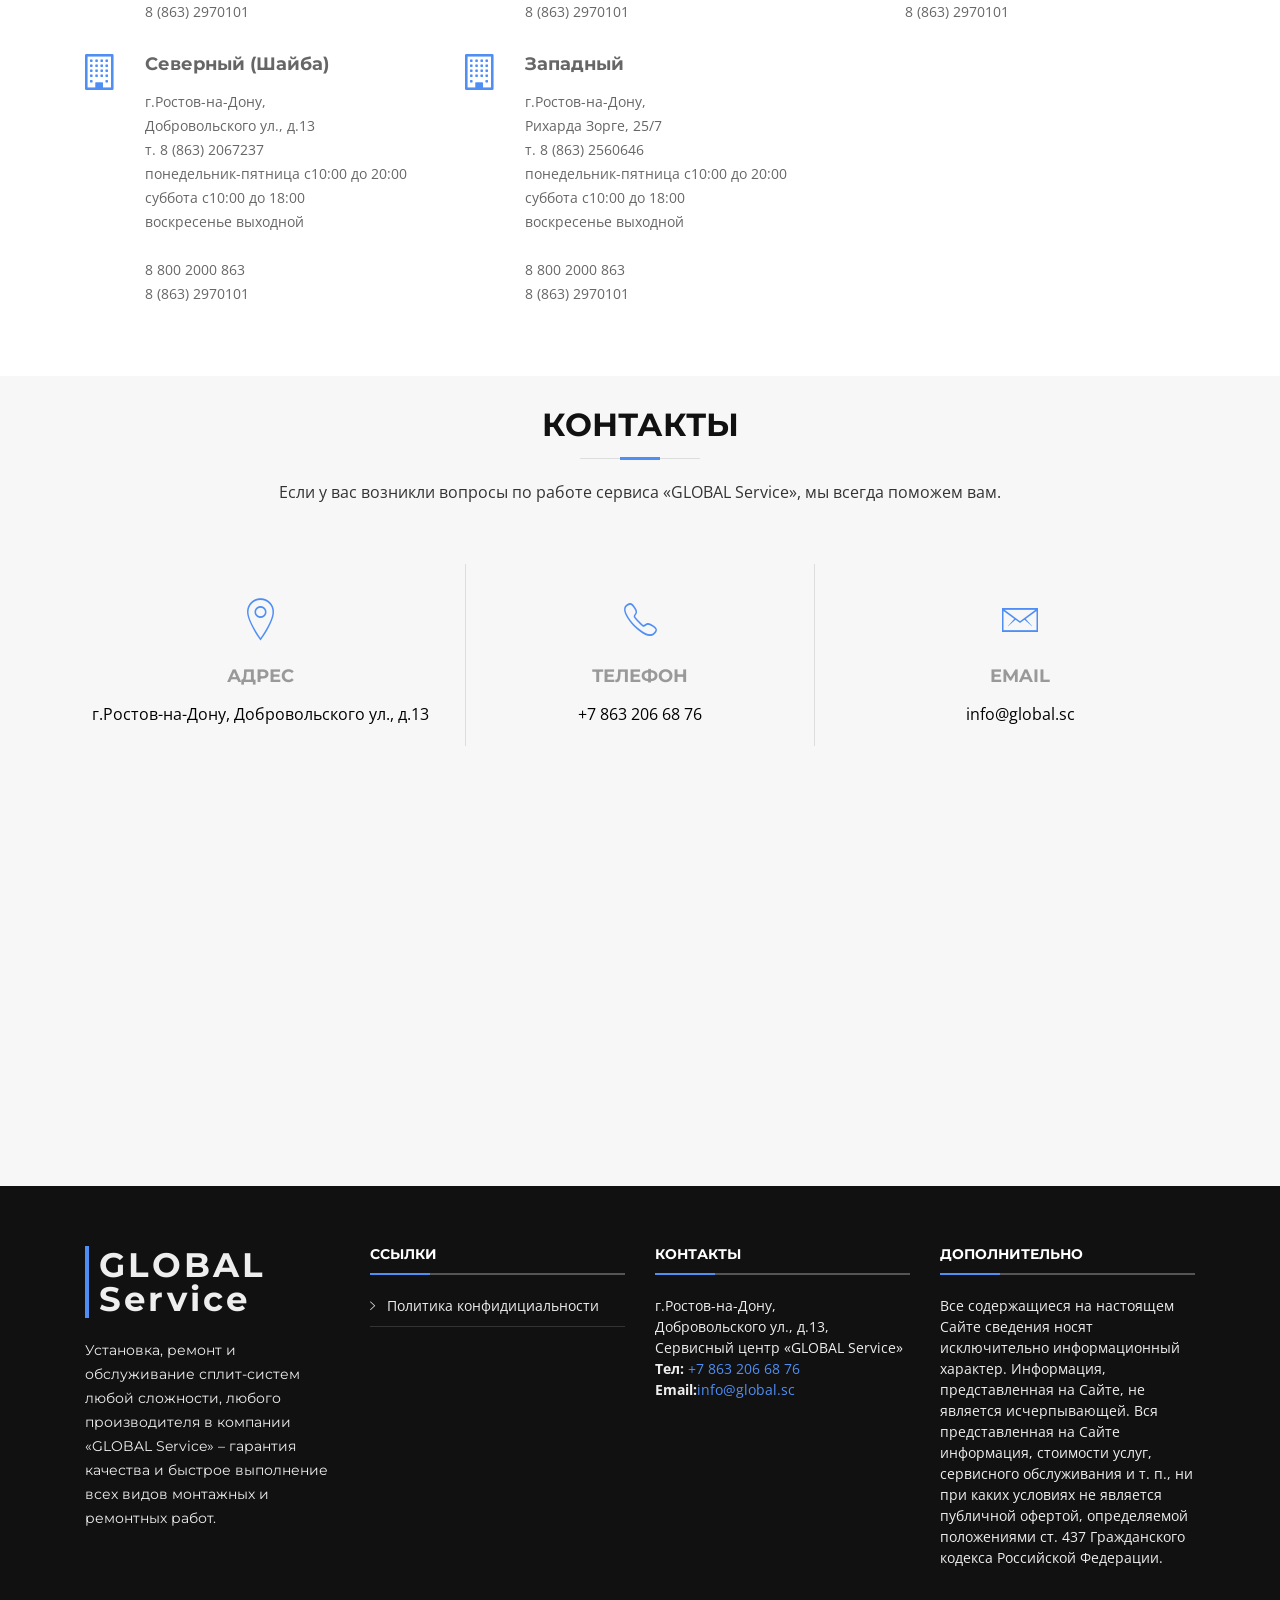
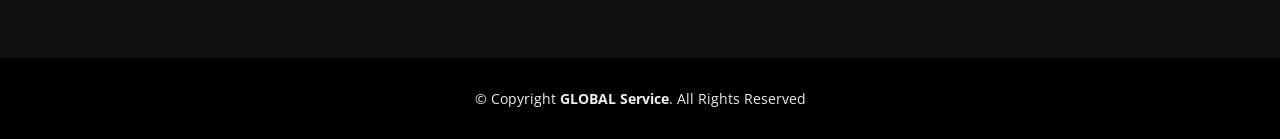
<file: split-system/index.html>
<!DOCTYPE html>
<html lang="ru">
<head>
    <meta charset="utf-8">
    <title>GLOBAL.SC Ремонт и обслуживание кондиционеров любой сложности</title>
    <!--    <meta name="yandex-verification" content="6352778a4406c3e5"/>-->
    <meta name="viewport" content="width=device-width, initial-scale=1">
    <meta name="description"
          content="Cервисный центр Global Service. Ремонт и обслуживание кондиционеров любой сложности.">

    <meta property="og:type" content="website">
    <meta property="og:title" content="GLOBAL Service. Ремонт и обслуживание кондиционеров любой сложности.">
    <meta property="og:site_name" content="GLOBAL Service">
    <meta property="og:url" content="https://global.sc/remont-konditsionerov/">
    <meta property="og:locale" content="ru_RU">
    <meta property="og:description"
          content="Ремонт, чистка, заправка, установка и обслуживание кондиционеров любой сложности.">
    <meta property="og:image" content="https://global.sc/remont-konditsionerov/img/og-image.png">
    <meta property="og:image:width" content="1200">
    <meta property="og:image:height" content="630">

    <meta name="twitter:card" content="summary">

    <link rel="canonical" href="https://global.sc"/>

    <script>
        document.addEventListener("DOMContentLoaded", function () {
            var lazyloadImages;

            if ("IntersectionObserver" in window) {
                lazyloadImages = document.querySelectorAll(".lazy");
                var imageObserver = new IntersectionObserver(function (entries, observer) {
                    entries.forEach(function (entry) {
                        if (entry.isIntersecting) {
                            var image = entry.target;
                            image.src = image.dataset.src;
                            image.classList.remove("lazy");
                            imageObserver.unobserve(image);
                        }
                    });
                });

                lazyloadImages.forEach(function (image) {
                    imageObserver.observe(image);
                });
            } else {
                var lazyloadThrottleTimeout;
                lazyloadImages = document.querySelectorAll(".lazy");

                function lazyload() {
                    if (lazyloadThrottleTimeout) {
                        clearTimeout(lazyloadThrottleTimeout);
                    }

                    lazyloadThrottleTimeout = setTimeout(function () {
                        var scrollTop = window.pageYOffset;
                        lazyloadImages.forEach(function (img) {
                            if (img.offsetTop < (window.innerHeight + scrollTop)) {
                                img.src = img.dataset.src;
                                img.classList.remove('lazy');
                            }
                        });
                        if (lazyloadImages.length == 0) {
                            document.removeEventListener("scroll", lazyload);
                            window.removeEventListener("resize", lazyload);
                            window.removeEventListener("orientationChange", lazyload);
                        }
                    }, 20);
                }

                document.addEventListener("scroll", lazyload);
                window.addEventListener("resize", lazyload);
                window.addEventListener("orientationChange", lazyload);
            }
        })

    </script>

    <!-- Yandex.Metrika counter -->

    <!--Yandex.Metrika counter-->

    <!-- Favicons -->
    <link href="favicon.ico" rel="icon">
<!--    <link href="img/apple-touch-icon.png" rel="apple-touch-icon">-->

    <!-- Google Fonts -->
    <link href="https://fonts.googleapis.com/css?family=Open+Sans:300,300i,400,400i,700,700i|Montserrat:300,400,500,700"
          rel="stylesheet">

    <!-- Bootstrap CSS File -->
    <link href="lib/bootstrap/css/bootstrap.min.css" rel="stylesheet">

    <!-- Libraries CSS Files -->
    <link href="lib/font-awesome/css/font-awesome.min.css" rel="stylesheet">
    <link href="lib/animate/animate.min.css" rel="stylesheet">
    <link href="lib/ionicons/css/ionicons.min.css" rel="stylesheet">
    <link href="lib/owlcarousel/assets/owl.carousel.min.css" rel="stylesheet">
    <link href="lib/lightbox/css/lightbox.min.css" rel="stylesheet">

    <!-- Main Stylesheet File -->
    <link href="css/style.css" rel="stylesheet">

</head>

<body>

<!--==========================
  Header
============================-->
<header id="header">
    <div class="container-fluid">

        <div id="logo" class="pull-left">
<!--            <h1 style="display: inline"><a href="#intro" class="scrollto">GLOBAL.<span style="color: #4F8EF5">SC</span></a></h1>-->
            <img style="height: 42px; padding-left: 20px; margin-bottom: 15px" src="img/logo.jpg"
                 alt="GLOBAL Service logo"/>
        </div>

        <nav id="nav-menu-container">
            <ul class="nav-menu">
                <li class="menu-active"><a href="#intro">Главная</a></li>
                <li><a href="#about">Сервис</a></li>
                <li><a href="#testimonials">Отзывы</a></li>
                <li><a href="#services">Адреса</a></li>
                <li><a href="#contact">Контакты</a></li>
            </ul>
        </nav><!-- #nav-menu-container -->
    </div>
</header><!-- #header -->

<!--==========================
  Intro Section
============================-->
<section id="intro">
    <div class="intro-container">
        <div id="introCarousel" class="carousel  slide carousel-fade" data-ride="carousel">

            <ol class="carousel-indicators"></ol>

            <div class="carousel-inner" role="listbox">

                <div class="carousel-item active">
                    <div class="carousel-background"><img src="img/intro-carousel/1.jpg" alt=""></div>
                    <div class="carousel-container">
                        <div class="carousel-content">
                            <h2>ЧИСТКА КОНДИЦИОНЕРА</h2>
                            <p>Чистка внутреннего и внешнего блока, чистка дренажной системы.</p>
                            <a href="#table_1" class="btn-get-started scrollto">ВПЕРЕД</a>
                        </div>
                    </div>
                </div>

                <div class="carousel-item">
                    <div class="carousel-background"><img src="img/intro-carousel/2.jpg" alt=""></div>
                    <div class="carousel-container">
                        <div class="carousel-content">
                            <h2>РЕМОНТ КОНДИЦИОНЕРА</h2>
                            <p>Быстрый и качественный ремонт сплит-систем любой сложности, всех производителей.</p>
                            <a href="#table_3" class="btn-get-started scrollto">ВПЕРЕД</a>
                        </div>
                    </div>
                </div>

                <div class="carousel-item">
                    <div class="carousel-background"><img src="img/intro-carousel/3.jpg" alt=""></div>
                    <div class="carousel-container">
                        <div class="carousel-content">
                            <h2>УСТАНОВКА КОНДИЦИОНЕРА</h2>
                            <p>Компания «GLOBAL Service» осуществляет монтаж сплит систем в Ростове-на-Дону на
                                профессиональном уровне. </p>
                            <a href="#table_4" class="btn-get-started scrollto">ВПЕРЕД</a>
                        </div>
                    </div>
                </div>

                <div class="carousel-item">
                    <div class="carousel-background"><img src="img/intro-carousel/4.jpg" alt=""></div>
                    <div class="carousel-container">
                        <div class="carousel-content">
                            <h2>ТЕХНИЧЕСКОЕ ОБСЛУЖИВАНИЕ КОНДИЦИОНЕРОВ.</h2>
                            <p>Компания «GLOBAL Service» осуществляет обслужиапние сплит систем всех производителей.</p>
                            <a href="#featured-services" class="btn-get-started scrollto">ВПЕРЕД</a>
                        </div>
                    </div>
                </div>

                <div class="carousel-item">
                    <div class="carousel-background"><img src="img/intro-carousel/5.jpg" alt=""></div>
                    <div class="carousel-container">
                        <div class="carousel-content">
                            <h2>ЗАПРАВКА КОНДИЦИОНЕРОВ</h2>
                            <p>Наши специалисты выполняют заправку кондиционеров в кратчайшее
                                сроки.</p>
                            <a href="#table_2" class="btn-get-started scrollto">ВПЕРЕД</a>
                        </div>
                    </div>
                </div>

            </div>

            <a class="carousel-control-prev" href="#introCarousel" role="button" data-slide="prev">
                <span class="carousel-control-prev-icon ion-chevron-left" aria-hidden="true"></span>
                <span class="sr-only">Previous</span>
            </a>

            <a class="carousel-control-next" href="#introCarousel" role="button" data-slide="next">
                <span class="carousel-control-next-icon ion-chevron-right" aria-hidden="true"></span>
                <span class="sr-only">Next</span>
            </a>

        </div>
    </div>
</section><!-- #intro -->

<main id="main">

    <!--==========================
      Featured Services Section
    ============================-->
    <section id="featured-services">
        <div class="container">
            <div class="row">

                <div class="col-lg-4 box">
                    <i class="ion-ios-bookmarks-outline"></i>
                    <h4 class="title">Постоянный контроль</h4>
                    <!--<h4 class="title"><a href="">Постоянный контроль</a></h4>-->
                    <p class="description">Постоянный контроль за ходом и качеством выполнения вашего заказа.</p>
                </div>

                <div class="col-lg-4 box box-bg">
                    <i class="ion-ios-stopwatch-outline"></i>
                    <h4 class="title">Разумные сроки</h4>
                    <!--<h4 class="title"><a href="">Разумные сроки</a></h4>-->
                    <p class="description">Реанимируем ваш кондиционер в кратчайший срок.</p>
                </div>

                <div class="col-lg-4 box">
                    <i class="ion-ios-heart-outline"></i>
                    <h4 class="title">Бережное отношение</h4>
                    <!--<h4 class="title"><a href="">Бережное отношение</a></h4>-->
                    <p class="description">Забота о КЛИЕНТЕ, внимание и бережное отношение к оборудованию, которое вы
                        доверили нам.</p>
                </div>

            </div>
        </div>
    </section><!-- #featured-services -->

    <!--==========================
      Services Section
    ============================-->
    <section id="about">
        <div class="container">

            <header class="section-header">
                <h3>СЕРВИС</h3>
                <p style="font-weight: bold">Выберите интересующую вас услугу.</p>
            </header>

            <div class="row about-cols">

                <div class="col-md-3 wow fadeInUp">
                    <div class="about-col">
                        <div class="img">
                            <img class="img-fluid lazy" data-src="img/about-mission.jpg"/>
                            <div class="icon"><i class="fa fa-snowflake-o"></i></div>
                        </div>
                        <h2 class="title"><a class="scrollto" href="#table_1">ЧИСТКА КОНДИЦИОНЕРА</a></h2>
                        <p>Компания «GLOBAL Service» производит чистку внешних и внутренних блоков. Высококачественное
                            и своевременное проведение очистки является залогом надежной длительной работы
                            кондиционера.</p>
                    </div>
                </div>

                <div class="col-md-3 wow fadeInUp" data-wow-delay="0.1s">
                    <div class="about-col">
                        <div class="img">
                            <img class="img-fluid lazy" data-src="img/about-plan.jpg"/>
                            <div class="icon"><i class="fa fa-snowflake-o"></i></div>
                        </div>
                        <h2 class="title"><a class="scrollto" href="#table_2">ЗАПРАВКА КОНДИЦИОНЕРА</a></h2>
                        <p>
                            Наш СЦ осуществляет заправку сплит систем. Мастера быстро проводят диагностику,
                            профилактические процедуры и восстанавливают работоспособность устройства.
                        </p>
                    </div>
                </div>

                <div class="col-md-3 wow fadeInUp" data-wow-delay="0.2s">
                    <div class="about-col">
                        <div class="img">
                            <img class="img-fluid lazy" data-src="img/about-vision.jpg" src=""/>
                            <div class="icon"><i class="fa fa-snowflake-o"></i></div>
                        </div>
                        <h2 class="title"><a href="#table_3" class="scrollto">РЕМОНТ КОНДИЦИОНЕРА</a></h2>
                        <p>
                            Быть лидером высокого класса на рынке услуг по ремонту сплит систем,
                            сервисного обслуживания оборудования, предоставляя нашим заказчикам высокоэффективные
                            комплексные решения.
                        </p>
                    </div>
                </div>

                <div class="col-md-3 wow fadeInUp" data-wow-delay="0.2s">
                    <div class="about-col">
                        <div class="img">
                            <!--<img src="img/about-vision.jpg" alt="" class="img-fluid">-->
                            <img class="img-fluid lazy" data-src="img/about-vision-2.jpg" src=""/>
                            <div class="icon"><i class="fa fa-snowflake-o"></i></div>
                        </div>
                        <h2 class="title"><a href="#table_4" class="scrollto">УСТАНОВКА КОНДИЦИОНЕРА</a></h2>
                        <!--<h2 class="title"><a href="#">Наше видение</a></h2>-->
                        <p>
                            Компания «GLOBAL Service» осуществляет монтаж сплит систем в Ростове-на-Дону на
                            профессиональном уровне, опытными специалистами, которые привыкли работать с качественными и
                            надежными комплектующими.
                        </p>
                    </div>
                </div>

            </div>

        </div>
    </section><!-- #about -->

    <!--==========================
        Table_1 Section
    ============================-->
    <section id="table_1">
        <div class="container">
            <br>
            <br>
            <header class="section-header wow fadeInUp">
                <h4 style="font-weight: bold; text-align: center">Стоимость чистки и профилактики сплит-систем / кондиционеров</h4>
                <p> Все цены распределены по группам в соответствии мощностью (BTU) сплит-систем. </p>
            </header>
            <table>
                <thead>
                <tr>
                    <th>Услуга</th>
                    <th>5-9</th>
                    <th>12-18</th>
                    <th>24</th>
                    <th>30</th>
                </tr>
                </thead>
                <tbody>
                <tr>
                    <td data-label="Услуга" style="font-weight: bold">Чистка сплит-систем *</td>
                    <td data-label="5-9">990</td>
                    <td data-label="12-18">1300</td>
                    <td data-label="24">1600</td>
                    <td data-label="30">1900</td>
                </tr>
                <tr>
                    <td data-label="Услуга" style="font-weight: bold">Техническое обслуживание **</td>
                    <td data-label="5-9">1500</td>
                    <td data-label="12-18">2000</td>
                    <td data-label="24">2500</td>
                    <td data-label="30">3000</td>
                </tr>
                <tr>
                    <td data-label="Услуга" style="font-style: italic">Доп. услуга по снятию вентилятора внутреннего
                        блока
                    </td>
                    <td data-label="5-9">+500</td>
                    <td data-label="12-18">+500</td>
                    <td data-label="24">+800</td>
                    <td data-label="30">+1000</td>
                </tr>
                <tr>
                    <td data-label="Услуга" style="font-style: italic">Доп. услуга по глубокой чистке с промывкой
                        испарителя минимойкой
                    </td>
                    <td data-label="5-9">+500</td>
                    <td data-label="12-18">+600</td>
                    <td data-label="24">+800</td>
                    <td data-label="30">+1000</td>
                </tr>
                <tr>
                    <td data-label="Услуга" style="font-weight: bold">Чистка кассетных сплит-систем</td>
                    <td data-label="5-9">X</td>
                    <td data-label="12-18">2500</td>
                    <td data-label="24">3000</td>
                    <td data-label="30">4000</td>
                </tr>
                <tr>
                    <td data-label="Услуга" style="font-weight: bold">Чистка напольно-потолочных и колонных
                        сплит-систем
                    </td>
                    <td data-label="5-9">X</td>
                    <td data-label="12-18">2500</td>
                    <td data-label="24">3000</td>
                    <td data-label="30">4000</td>
                </tr>
                <tr>
                    <td data-label="Услуга" style="font-weight: bold">Чистка настенных мульти сплит-систем</td>
                    <td data-label="5-9">1500</td>
                    <td data-label="12-18">2000</td>
                    <td data-label="24">2500</td>
                    <td data-label="30">3000</td>
                </tr>
                <tr>
                    <td data-label="Услуга" style="font-style: italic">Доп. услуга взимается за каждый дополнительный
                        внутренний блок
                    </td>
                    <td data-label="5-9">+1000</td>
                    <td data-label="12-18">+1500</td>
                    <td data-label="24">+2000</td>
                    <td data-label="30">+2500</td>
                </tr>
                <tr>
                    <td data-label="Услуга" style="font-weight: bold">Чистка кассетных мульти сплит-систем</td>
                    <td data-label="5-9">X</td>
                    <td data-label="12-18">2500</td>
                    <td data-label="24">3000</td>
                    <td data-label="30">4000</td>
                </tr>
                <tr>
                    <td data-label="Услуга" style="font-style: italic">Доп. услуга взимается за каждый дополнительный
                        внутренний блок
                    </td>
                    <td data-label="5-9">X</td>
                    <td data-label="12-18">+2000</td>
                    <td data-label="24">+2500</td>
                    <td data-label="30">+3500</td>
                </tr>

                </tbody>
            </table>

            <br>
            <br>
            <p style="font-style: italic">*В чистку сплит-системы входит промывка наружного блока сплит-системы мойкой
                высокого давления,чистка фильтра внутреннего блока(водой)промывка решетки радиатора (щетки/вода-в
                зависимости от степени загрязнения),проверка давления фреона в системе.</p>
            <p style="font-style: italic">** В техническое обслуживание сплит-системы входит полная разборка внутреннего
                блока, промывка ванночки, промывка дренажа, очистка теплообменника внутреннего блока( в случае сильного
                загрязнения, промывка парогенератором), прочистка крыльчатки, мытьё пластикового кожуха внутреннего
                блока. промывка водой под давлением теплообменника и вентилятора наружного блока. </p>
            <p style="color: #4F8EF5">Ваши стены и пол останутся чистыми</p>

        </div>
    </section><!-- #table_1 -->

    <!--==========================
        Table_2 Section
    ============================-->
    <section id="table_2">
        <div class="container">
            <br>
            <br>
            <header class="section-header wow fadeInUp">
                <h4 style="font-weight: bold; text-align: center">Стоимость заправки сплит-систем и кондиционеров</h4>
            </header>
            <table>
                <thead>
                <tr>
                    <th>Услуга</th>
                    <th>Стоимость</th>
                </tr>
                </thead>
                <tbody>
                <tr>
                    <td data-label="Услуга" style="font-weight: bold">Заправка сплит-системы фреоном R22, R410a</td>
                    <td data-label="5-9">1500</td>
                </tr>
                <tr>
                    <td data-label="Услуга" style="font-weight: bold">Дозаправка сплит-системы фреоном R22 (за 100
                        гр.)
                    </td>
                    <td data-label="5-9">500</td>
                </tr>
                <tr>
                    <td data-label="Услуга" style="font-weight: bold">Дозаправка сплит-системы фреоном R410a (за 100
                        гр.)
                    </td>
                    <td data-label="5-9">400</td>
                </tr>
                <tr>
                    <td data-label="Услуга" style="font-weight: bold">Устранение залома трассы (при устранении дефекта
                        возможны:разрез/пайка/доращивание трассы)
                    </td>
                    <td data-label="5-9">от 1500 до 2500</td>
                </tr>
                <tr>
                    <td data-label="Услуга" style="font-weight: bold">Вакуумирование межблочной трассы</td>
                    <td data-label="5-9">от 500 до 1500</td>
                </tr>
                <tr>
                    <td data-label="Услуга" style="font-weight: bold">Вальцовка, перевальцовка труб (может быть до 4-х
                        мест)
                    </td>
                    <td data-label="5-9">500р/ место</td>
                </tr>
                <tr>
                    <td data-label="Услуга" style="font-weight: bold">Пайка фреонопровода (одно паечное соединение),
                        места утечки фреона
                    </td>
                    <td data-label="5-9">500</td>
                </tr>
                </tbody>
            </table>

            <br>
            <br>
            <p style="font-style: italic">Дозаправка сплит-системы считается отдельно от чистки и ТО. Если вы заказали
                чистку или техническое обслуживание и выясняется, что не хватает фреона в системе, то стоимость
                дозаправки рассчитывается из учета заправленного фреона по весу по цене:
                R410a -400руб./100гр.,R22-500руб./100гр.
                Если вы заказали отдельно заправку без чистки, то минимальная стоимость будет 1500 руб.</p>
        </div>
    </section><!-- #table_2 -->

    <!--==========================
        Table_3 Section
    ============================-->
    <section id="table_3">
        <div class="container">
            <br>
            <br>
            <header class="section-header wow fadeInUp">
                <h4 style="font-weight: bold; text-align: center">Стоимость ремонта сплит-систем и кондиционеров</h4>
            </header>
            <table>
                <thead>
                <tr>
                    <th>Услуга</th>
                    <th>Стоимость</th>
                </tr>
                </thead>
                <tbody>
                <tr>
                    <td data-label="Услуга" style="font-weight: bold">Замена/ремонт дренажа</td>
                    <td data-label="5-9">1500</td>
                </tr>
                <tr>
                    <td data-label="Услуга" style="font-weight: bold">Замена теплоизоляции медной трассы</td>
                    <td data-label="5-9">от 1500 до 2000</td>
                </tr>
                <tr>
                    <td data-label="Услуга" style="font-weight: bold">Замена пускового конденсатора компрессора (с
                        учетом стоимости запчасти)
                    </td>
                    <td data-label="5-9">от 2000 до 2500</td>
                </tr>
                <tr>
                    <td data-label="Услуга" style="font-weight: bold">Замена пускового конденсатора крыльчатки наружного
                        блока (с учетом запчасти)
                    </td>
                    <td data-label="5-9">от 2000 до 2500</td>
                </tr>
                <tr>
                    <td data-label="Услуга" style="font-weight: bold">Ремонт электронной платы внутреннего блока системы
                        (не инверторной)
                    </td>
                    <td data-label="5-9">от 2000 до 2500</td>
                </tr>
                <tr>
                    <td data-label="Услуга" style="font-weight: bold">Ремонт электронной платы внутреннего блока системы
                        (инверторной)
                    </td>
                    <td data-label="5-9">от 3500 до 7000</td>
                </tr>
                <tr>
                    <td data-label="Услуга" style="font-weight: bold">Замена двигателя/крыльчатки вентилятора
                        внутреннего блока
                    </td>
                    <td data-label="5-9">от 1500 до 2500</td>
                </tr>
                <tr>
                    <td data-label="Услуга" style="font-weight: bold">Замена двигателя/крыльчатки вентилятора наружного
                        блока
                    </td>
                    <td data-label="5-9">от 1500 до 2500</td>
                </tr>
                <tr>
                    <td data-label="Услуга" style="font-weight: bold">Выправление ламелей (рёбер) теплообменника</td>
                    <td data-label="5-9">500</td>
                </tr>
                </tbody>
            </table>
        </div>
    </section><!-- #table_3 -->

    <!--==========================
        Table_4 Section
    ============================-->
    <section id="table_4">
        <div class="container">
            <br>
            <br>
            <header class="section-header wow fadeInUp">
                <h4 style="font-weight: bold; text-align: center">Стоимость монтажа и установки сплит-систем / кондиционеров</h4>
                <p> Все цены распределены по группам в соответствии мощностью (BTU) сплит-систем. </p>
            </header>
            <table>
                <thead>
                <tr>
                    <th>Услуга</th>
                    <th>5-9</th>
                    <th>12-18</th>
                    <th>24</th>
                    <th>36</th>
                </tr>
                </thead>
                <tbody>
                <tr>
                    <td data-label="Услуга" style="font-weight: bold">Стандартный монтаж настенной сплит-системы</td>
                    <td data-label="5-9">3500</td>
                    <td data-label="12-18">4100</td>
                    <td data-label="24">6500</td>
                    <td data-label="30">11000</td>
                </tr>
                </tbody>
            </table>

            <br>
            <br>
            <p style="font-style: italic">Стандартный монтаж:
                Наружный блок установлен под окном на кирпичной или бетонной стене, внутренний блок установлен на
                кирпичной или бетонной стене возле окна, одно отверстие D 45-55 мм. в наружной стене, толщиной до 800
                мм., кабель питания до 2-х метров, Высота установки внутреннего блока не более 4 м..В стоимость монтажа
                любой сплит-системе входит 1 метр трассы и кронштейн. Каждый дополнительный метр трассы оплачивается 600
                руб/метр. При длине трассы более 5 метров,потребуется дозаправка фреона. Стоимость дозаправки
                рассчитывается из учета заправленного фреона по весу по цене:
                R410a -400руб./100гр.
                R22-500руб./100гр.</p>
        </div>
    </section><!-- #table_4 -->

    <!--==========================
        Table_5 Section
    ============================-->
    <section id="table_5">
        <div class="container">
            <br>
            <br>
            <header class="section-header wow fadeInUp">
                <h4 style="font-weight: bold; text-align: center">Стоимость демонтажа сплит-систем и кондиционеров</h4>
            </header>
            <table>
                <thead>
                <tr>
                    <th>Услуга</th>
                    <th>Стоимость</th>
                </tr>
                </thead>
                <tbody>
                <tr>
                    <td data-label="Услуга" style="font-weight: bold">Демонтаж наружного блока</td>
                    <td data-label="5-9">от 1500 до 2000</td>
                </tr>
                <tr>
                    <td data-label="Услуга" style="font-weight: bold">Демонтаж внутреннего блока</td>
                    <td data-label="5-9">от 600 до 1000</td>
                </tr>
                <tr>
                    <td data-label="Услуга" style="font-weight: bold">Разборка внутреннего блока</td>
                    <td data-label="5-9">от 1000 до 1500</td>
                </tr>
                <tr>
                    <td data-label="Услуга" style="font-weight: bold">Разборка внешнего блока</td>
                    <td data-label="5-9">от 1000 до 2000</td>
                </tr>
                <tr>
                    <td data-label="Услуга" style="font-weight: bold">Демонтаж/монтаж оконного стеклопакета</td>
                    <td data-label="5-9">500</td>
                </tr>
                <tr>
                    <td data-label="Услуга" style="font-weight: bold">Демонтаж/монтаж отражателя холодного воздуха
                        внутреннего блока
                    </td>
                    <td data-label="5-9">500</td>
                </tr>
                </tbody>
            </table>
        </div>
    </section><!-- #table_5 -->

    <!--==========================
        Call To Action Section
    ============================-->

    <br>
    <br>
    <section id="call-to-action" class="wow fadeIn">
        <div class="container text-center">
            <h3><a href="tel:+78633011613"> +7 863 206 68 76</a></h3>
            <h4 style="color: white"> ждем Вашего звонка.</h4>
        </div>
    </section><!-- #call-to-action -->


    <!--==========================
        Brand Section
    ============================-->
    <section id="clients" class="wow fadeInUp">
        <div class="container">

            <header class="section-header">
                <h3>МЫ РЕМОНТИРУЕМ</h3>
            </header>

            <div class="owl-carousel clients-carousel">
                <img class="lazy" data-src="img/clients/client-1.png" alt="">
                <img class="lazy" data-src="img/clients/client-2.png" alt="">
                <img class="lazy" data-src="img/clients/client-3.png" alt="">
                <img class="lazy" data-src="img/clients/client-4.png" alt="">
                <img class="lazy" data-src="img/clients/client-5.png" alt="">
                <img class="lazy" data-src="img/clients/client-6.png" alt="">
                <img class="lazy" data-src="img/clients/client-7.png" alt="">
                <img class="lazy" data-src="img/clients/client-8.png" alt="">
            </div>

        </div>
    </section><!-- #clients -->

    <!--==========================
      Clients Section
    ============================-->
    <section id="testimonials" class="section-bg wow fadeInUp">
        <div class="container">

            <header class="section-header">
                <h3>Отзывы</h3>
            </header>
            <div class="owl-carousel testimonials-carousel">

                <div class="testimonial-item">
                    <img data-src="img/reviews/reviews-1.jpg" class="testimonial-img lazy" alt="">
                    <h3>Ирина Соколова</h3>
                    <h4>Россия, Ростов-на-Дону</h4>
                    <p>
                        <img src="img/quote-sign-left.png" class="quote-sign-left" alt="">Лучшие реаниматоры техники.
                        Быстрота, высокое качество, лояльность, клиентоориентированность, вежливость.
                        <img src="img/quote-sign-right.png" class="quote-sign-right" alt="">
                    </p>
                </div>

                <div class="testimonial-item">
                    <img data-src="img/reviews/reviews-2.jpg" class="testimonial-img lazy" alt="">
                    <h3>Андрей Иванов</h3>
                    <h4>Россия, Ростов-на-Дону</h4>
                    <p>
                        <img src="img/quote-sign-left.png" class="quote-sign-left" alt="">
                        Быстро и надежно! Оперативное выполнение работы, качество, вежливый сервис.
                        <img src="img/quote-sign-right.png" class="quote-sign-right" alt="">
                    </p>
                </div>

                <div class="testimonial-item">
                    <img data-src="img/reviews/reviews-3.jpg" class="testimonial-img lazy" alt="">
                    <h3>Сергей Иванович</h3>
                    <h4>Россия, Ростов-на-Дону</h4>
                    <p>
                        <img src="img/quote-sign-left.png" class="quote-sign-left" alt="">
                        Доволен обслуживанием, рекомендую! Оперативность, цена, квалификация мастеров.
                        <img src="img/quote-sign-right.png" class="quote-sign-right" alt="">
                    </p>
                </div>

                <div class="testimonial-item">
                    <img data-src="img/reviews/reviews-4.jpg" class="testimonial-img lazy" alt="">
                    <h3>Катерина Иванцова</h3>
                    <h4>Россия, Ростов-на-Дону</h4>
                    <p>
                        <img src="img/quote-sign-left.png" class="quote-sign-left" alt="">
                        Спасли нас! Быстро, качественно, вежливо.
                        <img src="img/quote-sign-right.png" class="quote-sign-right" alt="">
                    </p>
                </div>

                <div class="testimonial-item">
                    <img data-src="img/reviews/reviews-5.jpg" class="testimonial-img lazy" alt="">
                    <h3>Александр Лавров</h3>
                    <h4>Россия, Ростов-на-Дону</h4>
                    <p>
                        <img src="img/quote-sign-left.png" class="quote-sign-left" alt="">
                        Оперативно решили проблему. Неожиданно быстро, качественно.
                        <img src="img/quote-sign-right.png" class="quote-sign-right" alt="">
                    </p>
                </div>

            </div>

        </div>
    </section><!-- #testimonials -->

    <!--==========================
     Address Us Section
    ============================-->
    <section id="services">
        <div class="container">

            <header class="section-header wow fadeInUp">
                <h3>Адреса</h3>
                <p> Специалисты «GLOBAL Service» готовы оперативно и с гарантией выполнить ремонт кондиционеров в
                    Ростове-на-Дону на дому, офисе, предприятии, частном доме.</p>
            </header>

            <div class="row">

                <div class="col-lg-4 col-md-6 box wow bounceInUp" data-wow-duration="1.4s">
                    <div class="icon"><i class="fa fa-building-o"></i></div>
                    <h4 class="title">Центр</h4>
                    <p class="description">г.Ростов-на-Дону,</p>
                    <p class="description">Ворошиловский проспект, 65/102</p>
                    <p class="description">т. 8 (863) 2067236 </p>
                    <p class="description">понедельник-пятница с10:00 до 20:00</p>
                    <p class="description">суббота с10:00 до 18:00</p>
                    <p class="description">воскресенье с10:00 до 18:00</p>
                    <br>
                    <p class="description">8 800 2000 863</p>
                    <p class="description">8 (863) 2970101</p>
                </div>
                <div class="col-lg-4 col-md-6 box wow bounceInUp" data-wow-duration="1.4s">
                    <div class="icon"><i class="fa fa-building-o"></i></div>
                    <h4 class="title">Центр</h4>
                    <p class="description">г.Ростов-на-Дону,</p>
                    <p class="description">Пр. Буденновский 19/54</p>
                    <p class="description">вход с улицы Социалистической</p>
                    <p class="description">т. 8 (863) 2067238 </p>
                    <p class="description">понедельник-пятница с10:00 до 20:00</p>
                    <p class="description">суббота с10:00 до 18:00</p>
                    <p class="description">воскресенье с10:00 до 18:00</p>

                    <p class="description">8 800 2000 863</p>
                    <p class="description">8 (863) 2970101</p>
                </div>
                <div class="col-lg-4 col-md-6 box wow bounceInUp" data-wow-duration="1.4s">
                    <div class="icon"><i class="fa fa-building-o"></i></div>
                    <h4 class="title">Александровка</h4>
                    <p class="description">г.Ростов-на-Дону,</p>
                    <p class="description">Пр. 40 лет Победы 35</p>
                    <p class="description">т. 8 (863) 2067239 </p>
                    <p class="description">понедельник-пятница с10:00 до 20:00</p>
                    <p class="description">суббота с10:00 до 18:00</p>
                    <p class="description">воскресенье выходной</p>
                    <br>
                    <p class="description">8 800 2000 863</p>
                    <p class="description">8 (863) 2970101</p>
                </div>
                <div class="col-lg-4 col-md-6 box wow bounceInUp" data-wow-delay="0.1s" data-wow-duration="1.4s">
                    <div class="icon"><i class="fa fa-building-o"></i></div>
                    <h4 class="title">Северный (Шайба)</h4>
                    <p class="description">г.Ростов-на-Дону,</p>
                    <p class="description">Добровольского ул., д.13</p>
                    <p class="description">т. 8 (863) 2067237 </p>
                    <p class="description">понедельник-пятница с10:00 до 20:00</p>
                    <p class="description">суббота с10:00 до 18:00</p>
                    <p class="description">воскресенье выходной</p>
                    <br>
                    <p class="description">8 800 2000 863</p>
                    <p class="description">8 (863) 2970101</p>
                </div>
                <div class="col-lg-4 col-md-6 box wow bounceInUp" data-wow-delay="0.1s" data-wow-duration="1.4s">
                    <div class="icon"><i class="fa fa-building-o"></i></div>
                    <h4 class="title">Западный</h4>
                    <p class="description">г.Ростов-на-Дону,</p>
                    <p class="description">Рихарда Зорге, 25/7</p>
                    <p class="description">т. 8 (863) 2560646 </p>
                    <p class="description">понедельник-пятница с10:00 до 20:00</p>
                    <p class="description">суббота с10:00 до 18:00</p>
                    <p class="description">воскресенье выходной</p>
                    <br>
                    <p class="description">8 800 2000 863</p>
                    <p class="description">8 (863) 2970101</p>
                </div>

            </div>

        </div>
    </section><!-- #address -->


    <!--==========================
      Contact Section
    ============================-->
    <section id="contact" class="section-bg wow fadeInUp" style="padding: 30px 0 0;">
        <div class="container">

            <div class="section-header">
                <h3>Контакты</h3>
                <p>Если у вас возникли вопросы по работе сервиса «GLOBAL Service», мы всегда поможем вам.</p>
            </div>

            <div class="row contact-info">

                <div class="col-md-4">
                    <div class="contact-address">
                        <i class="ion-ios-location-outline"></i>
                        <h3>Адрес</h3>
                        <address>г.Ростов-на-Дону, Добровольского ул., д.13</address>
                    </div>
                </div>

                <div class="col-md-4">
                    <div class="contact-phone">
                        <i class="ion-ios-telephone-outline"></i>
                        <h3>Телефон</h3>
                        <p><a href="tel:+78632066876">+7 863 206 68 76</a></p>
                    </div>
                </div>

                <div class="col-md-4">
                    <div class="contact-email">
                        <i class="ion-ios-email-outline"></i>
                        <h3>Email</h3>
                        <p><a href="mailto:info@global.sc" itemprop="email">info@global.sc</a></p>
                    </div>
                </div>

            </div>

        </div>
        <div class=" text-center" style="width: 100%; height: 400px; position:relative; margin: 0; padding: 0;">
            <script type="text/javascript" charset="utf-8"
                    src="//api-maps.yandex.ru/services/constructor/1.0/js/?sid=eRK6vA2KpZb7GzOf6TFFIoyFezBqUhmq&"></script>
        </div>

    </section><!-- #contact -->

</main>

<!--==========================
  Footer
============================-->
<footer id="footer">
    <div class="footer-top">
        <div class="container">
            <div class="row" itemscope itemtype="http://schema.org/LocalBusiness">

                <div class="col-lg-3 col-md-6 footer-info">
                    <h3>GLOBAL Service</h3>
                    <span itemprop="description">
                    <p>Установка, ремонт и обслуживание сплит-систем любой сложности, любого производителя в компании<br> «GLOBAL Service» – гарантия качества
                        и быстрое выполнение всех видов монтажных и ремонтных работ.</p>
                    </span>
                </div>

                <div class="col-lg-3 col-md-6 footer-links">
                    <h4>Ссылки</h4>
                    <ul>
                        <!--<li><i class="ion-ios-arrow-right"></i> <a href="#">Главная</a></li>-->
                        <!--<li><i class="ion-ios-arrow-right"></i> <a href="#">О нас</a></li>-->
                        <!--<li><i class="ion-ios-arrow-right"></i> <a href="#">Сервис</a></li>-->
                        <!--<li><i class="ion-ios-arrow-right"></i> <a href="#">Terms of service</a></li>-->
                        <li><i class="ion-ios-arrow-right"></i> <a href="#">Политика конфидициальности</a></li>
                    </ul>
                </div>

                <div class="col-lg-3 col-md-6 footer-contact">

                    <h4>Контакты</h4>

                    <div itemprop="address" itemscope itemtype="http://schema.org/PostalAddress">
                        <span itemprop="addressLocality">г.Ростов-на-Дону,</span><br>
                        <span itemprop="streetAddress">Добровольского ул., д.13,</span><br>
                    </div>
                    <span itemprop="name">Сервисный центр &laquo;GLOBAL Service&raquo;</span><br>
                    <strong>Тел: </strong><a href="tel:+78632066876">
                    <span itemprop="telephone"> +7 863 206 68 76</span></a><br>
                    <strong>Email:</strong><a href="mailto:info@global.sc" itemprop="email">info@global.sc</a><br>


                    <!--<div class="social-links">-->
                    <!--<a href="#" class="twitter"><i class="fa fa-twitter"></i></a>-->
                    <!--<a href="#" class="facebook"><i class="fa fa-facebook"></i></a>-->
                    <!--<a href="#" class="instagram"><i class="fa fa-instagram"></i></a>-->
                    <!--<a href="#" class="google-plus"><i class="fa fa-google-plus"></i></a>-->
                    <!--<a href="#" class="linkedin"><i class="fa fa-linkedin"></i></a>-->
                    <!--</div>-->

                </div>

                <div class="col-lg-3 col-md-6 footer-newsletter">
                    <h4>Дополнительно</h4>
                    <p>Все содержащиеся на настоящем Сайте сведения носят исключительно информационный характер.
                        Информация, представленная на Сайте, не является исчерпывающей. Вся представленная на Сайте
                        информация, стоимости услуг, сервисного обслуживания и т. п., ни при каких условиях не является
                        публичной офертой, определяемой положениями ст. 437 Гражданского кодекса Российской
                        Федерации.</p>
                    <!--<form action="" method="post">-->
                    <!--<input type="email" name="email"><input type="submit" value="Subscribe">-->
                    <!--</form>-->
                </div>

            </div>
        </div>
    </div>

    <div class="container">
        <div class="copyright">
            &copy; Copyright <strong>GLOBAL Service</strong>. All Rights Reserved
        </div>
        <div class="credits">
            <!--Designed by <a href="https://bootstrapmade.com/">BootstrapMade</a>-->
        </div>
    </div>
</footer><!-- #footer -->

<a href="#" aria-label="Вверх" class="back-to-top"><i class="fa fa-chevron-up"></i></a>

<!-- JavaScript Libraries -->
<script src="lib/jquery/jquery.min.js"></script>
<script src="lib/jquery/jquery-migrate.min.js"></script>
<script src="lib/bootstrap/js/bootstrap.bundle.min.js"></script>
<script src="lib/easing/easing.min.js"></script>
<script src="lib/superfish/hoverIntent.js"></script>
<script src="lib/superfish/superfish.min.js"></script>
<script src="lib/wow/wow.min.js"></script><!-- анимация элементов при прокрутке страницы-->
<script src="lib/waypoints/waypoints.min.js"></script> <!--Фиксированная навигация-->
<script src="lib/counterup/counterup.min.js"></script> <!--Псевдо счетчик-->
<script src="lib/owlcarousel/owl.carousel.min.js"></script>
<script src="lib/isotope/isotope.pkgd.min.js"></script>
<script src="lib/lightbox/js/lightbox.min.js"></script>
<script src="lib/touchSwipe/jquery.touchSwipe.min.js"></script> <!--события swipe (передвижение пальцами по экрану)-->
<!-- Contact Form JavaScript File -->
<!--<script src="contactform/contactform.js"></script>-->

<!-- Template Main Javascript File -->
<script src="js/main.js"></script>

</body>
</html>
</file>
<file: hi-tec/css/style.css>
/*
  Theme Name: BizPage
  Theme URL: https://bootstrapmade.com/bizpage-bootstrap-business-template/
  Author: BootstrapMade.com
  License: https://bootstrapmade.com/license/
*/
/*
replace color #FF9200 to #FF9200
 */
/*--------------------------------------------------------------
# General
--------------------------------------------------------------*/
body {
  background: #fff;
  color: #666666;
  font-family: "Open Sans", sans-serif;
}

a {
  color: #FF9200;
  transition: 0.5s;
}

a:hover, a:active, a:focus {
  color: #18d36e;
  outline: none;
  text-decoration: none;
}

p {
  padding: 0;
  margin: 0 0 30px 0;
}

h1, h2, h3, h4, h5, h6 {
  font-family: "Montserrat", sans-serif;
  font-weight: 400;
  margin: 0 0 20px 0;
  padding: 0;
}

/* Back to top button */
.back-to-top {
  position: fixed;
  /*display: none;*/
  background: #FF9200;
  color: #fff;
  display: inline-block;
  width: 44px;
  height: 44px;
  text-align: center;
  line-height: 1;
  font-size: 16px;
  border-radius: 50%;
  right: 15px;
  bottom: 15px;
  transition: background 0.5s;
  z-index: 11;
}

.back-to-top i {
  padding-top: 12px;
  color: #fff;
}

@media (max-width: 768px) {
  .back-to-top {
    bottom: 15px;
  }
}

/*--------------------------------------------------------------
# Header
--------------------------------------------------------------*/
#header {
  padding: 30px 0;
  height: 92px;
  position: fixed;
  left: 0;
  top: 0;
  right: 0;
  transition: all 0.5s;
  z-index: 997;
}

#header.header-scrolled {
  background: rgba(0, 0, 0, 0.9);
  padding: 20px 0;
  height: 72px;
  transition: all 0.5s;
}

#header #logo {
  float: left;
}

@media (min-width: 1024px) {
  #header #logo {
    padding-left: 60px;
  }
}

#header #logo h1 {
  font-size: 34px;
  margin: 0;
  padding: 0;
  line-height: 1;
  font-family: "Montserrat", sans-serif;
  font-weight: 700;
  letter-spacing: 3px;
}

#header #logo h1 a, #header #logo h1 a:hover {
  color: #fff;
  padding-left: 10px;
  /*border-left: 4px solid #FF9200;*/
  border-left: 4px solid #FF9200;
}

#header #logo img {
  padding: 0;
  margin: 0;
}

@media (max-width: 768px) {
  #header #logo h1 {
    font-size: 28px;
  }
  #header #logo img {
    max-height: 40px;
  }
}

/*--------------------------------------------------------------
# Intro Section
--------------------------------------------------------------*/
#intro {
  display: table;
  width: 100%;
  height: 100vh;
  background: #000;
}

#intro .carousel-item {
  width: 100%;
  height: 100vh;
  background-size: cover;
  background: no-repeat center;
}

#intro .carousel-item::before {
  content: '';
  background-color: rgba(0, 0, 0, 0.7);
  position: absolute;
  height: 100%;
  width: 100%;
  top: 0;
  right: 0;
  left: 0;
  bottom: 0;
}

#intro .carousel-container {
  display: flex;
  justify-content: center;
  align-items: center;
  position: absolute;
  bottom: 0;
  top: 0;
  left: 0;
  right: 0;
}

#intro .carousel-content {
  text-align: center;
}

#intro h2 {
  color: #fff;
  margin-bottom: 30px;
  font-size: 48px;
  font-weight: 700;
}

@media (max-width: 768px) {
  #intro h2 {
    font-size: 28px;
  }
}

#intro p {
  width: 80%;
  margin: 0 auto 30px auto;
  color: #fff;
}

@media (min-width: 1024px) {
  #intro p {
    width: 60%;
  }
}

#intro .carousel-fade .carousel-inner .carousel-item {
  -webkit-transition-property: opacity;
  transition-property: opacity;
}

#intro .carousel-fade .carousel-inner .carousel-item,
#intro .carousel-fade .carousel-inner .active.carousel-item-left,
#intro .carousel-fade .carousel-inner .active.carousel-item-right {
  opacity: 0;
}

#intro .carousel-fade .carousel-inner .active,
#intro .carousel-fade .carousel-inner .carousel-item-next.carousel-item-left,
#intro .carousel-fade .carousel-inner .carousel-item-prev.carousel-item-right {
  opacity: 1;
  transition: 0.5s;
}

#intro .carousel-fade .carousel-inner .carousel-item-next,
#intro .carousel-fade .carousel-inner .carousel-item-prev,
#intro .carousel-fade .carousel-inner .active.carousel-item-left,
#intro .carousel-fade .carousel-inner .active.carousel-item-right {
  left: 0;
  -webkit-transform: translate3d(0, 0, 0);
  transform: translate3d(0, 0, 0);
}

#intro .carousel-control-prev, #intro .carousel-control-next {
  width: 10%;
}

@media (min-width: 1024px) {
  #intro .carousel-control-prev, #intro .carousel-control-next {
    width: 5%;
  }
}

#intro .carousel-control-next-icon, #intro .carousel-control-prev-icon {
  background: none;
  font-size: 32px;
  line-height: 1;
}

#intro .carousel-indicators li {
  cursor: pointer;
}

#intro .btn-get-started {
  font-family: "Montserrat", sans-serif;
  font-weight: 500;
  font-size: 16px;
  letter-spacing: 1px;
  display: inline-block;
  padding: 8px 32px;
  border-radius: 50px;
  transition: 0.5s;
  margin: 10px;
  color: #fff;
  background: #FF9200;
}

#intro .btn-get-started:hover {
  background: #fff;
  color: #FF9200;
}

/*--------------------------------------------------------------
# Navigation Menu
--------------------------------------------------------------*/
/* Nav Menu Essentials */
.nav-menu, .nav-menu * {
  margin: 0;
  padding: 0;
  list-style: none;
}

.nav-menu ul {
  position: absolute;
  display: none;
  top: 100%;
  left: 0;
  z-index: 99;
}

.nav-menu li {
  position: relative;
  white-space: nowrap;
}

.nav-menu > li {
  float: left;
}

.nav-menu li:hover > ul,
.nav-menu li.sfHover > ul {
  display: block;
}

.nav-menu ul ul {
  top: 0;
  left: 100%;
}

.nav-menu ul li {
  min-width: 180px;
}

/* Nav Menu Arrows */
.sf-arrows .sf-with-ul {
  padding-right: 30px;
}

.sf-arrows .sf-with-ul:after {
  content: "\f107";
  position: absolute;
  right: 15px;
  font-family: FontAwesome, sans-serif;
  font-style: normal;
  font-weight: normal;
}

.sf-arrows ul .sf-with-ul:after {
  content: "\f105";
}

/* Nav Meu Container */
#nav-menu-container {
  float: right;
  margin: 0;
}

@media (min-width: 1024px) {
  #nav-menu-container {
    padding-right: 60px;
  }
}

@media (max-width: 768px) {
  #nav-menu-container {
    display: none;
  }
}

/* Nav Meu Styling */
.nav-menu a {
  padding: 0 8px 10px 8px;
  text-decoration: none;
  display: inline-block;
  color: #fff;
  font-family: "Montserrat", sans-serif;
  font-weight: 700;
  font-size: 13px;
  text-transform: uppercase;
  outline: none;
}

.nav-menu li:hover > a, .nav-menu > .menu-active > a {
  color: #FF9200;
}

.nav-menu > li {
  margin-left: 10px;
}

.nav-menu ul {
  margin: 4px 0 0 0;
  padding: 10px;
  box-shadow: 0 0 30px rgba(127, 137, 161, 0.25);
  background: #fff;
}

.nav-menu ul li {
  transition: 0.3s;
}

.nav-menu ul li a {
  padding: 10px;
  color: #333;
  transition: 0.3s;
  display: block;
  font-size: 13px;
  text-transform: none;
}

.nav-menu ul li:hover > a {
  color: #FF9200;
}

.nav-menu ul ul {
  margin: 0;
}

/* Mobile Nav Toggle */
#mobile-nav-toggle {
  position: fixed;
  right: 0;
  top: 0;
  z-index: 999;
  margin: 20px 20px 0 0;
  border: 0;
  background: none;
  font-size: 24px;
  display: none;
  transition: all 0.4s;
  outline: none;
  cursor: pointer;
}

#mobile-nav-toggle i {
  color: #fff;
}

@media (max-width: 768px) {
  #mobile-nav-toggle {
    display: inline;
  }
}

/* Mobile Nav Styling */
#mobile-nav {
  position: fixed;
  top: 0;
  padding-top: 18px;
  bottom: 0;
  z-index: 998;
  background: rgba(0, 0, 0, 0.8);
  left: -260px;
  width: 260px;
  overflow-y: auto;
  transition: 0.4s;
}

#mobile-nav ul {
  padding: 0;
  margin: 0;
  list-style: none;
}

#mobile-nav ul li {
  position: relative;
}

#mobile-nav ul li a {
  color: #fff;
  font-size: 13px;
  text-transform: uppercase;
  overflow: hidden;
  padding: 10px 22px 10px 15px;
  position: relative;
  text-decoration: none;
  width: 100%;
  display: block;
  outline: none;
  font-weight: 700;
  font-family: "Montserrat", sans-serif;
}

#mobile-nav ul li a:hover {
  color: #fff;
}

#mobile-nav ul li li {
  padding-left: 30px;
}

#mobile-nav ul .menu-has-children i {
  position: absolute;
  right: 0;
  z-index: 99;
  padding: 15px;
  cursor: pointer;
  color: #fff;
}

#mobile-nav ul .menu-has-children i.fa-chevron-up {
  color: #FF9200;
}

#mobile-nav ul .menu-has-children li a {
  text-transform: none;
}

#mobile-nav ul .menu-item-active {
  color: #FF9200;
}

#mobile-body-overly {
  width: 100%;
  height: 100%;
  z-index: 997;
  top: 0;
  left: 0;
  position: fixed;
  background: rgba(0, 0, 0, 0.7);
  display: none;
}

/* Mobile Nav body classes */
body.mobile-nav-active {
  overflow: hidden;
}

body.mobile-nav-active #mobile-nav {
  left: 0;
}

body.mobile-nav-active #mobile-nav-toggle {
  color: #fff;
}

/*--------------------------------------------------------------
# Sections
--------------------------------------------------------------*/
/* Sections Header
--------------------------------*/
.section-header h3 {
  font-size: 32px;
  color: #111;
  text-transform: uppercase;
  text-align: center;
  font-weight: 700;
  position: relative;
  padding-bottom: 15px;
}

.section-header h3::before {
  content: '';
  position: absolute;
  display: block;
  width: 120px;
  height: 1px;
  background: #ddd;
  bottom: 1px;
  left: calc(50% - 60px);
}

.section-header h3::after {
  content: '';
  position: absolute;
  display: block;
  width: 40px;
  height: 3px;
  background: #FF9200;
  bottom: 0;
  left: calc(50% - 20px);
}

.section-header p {
  text-align: center;
  padding-bottom: 30px;
  color: #333;
}

/* Section with background
--------------------------------*/
.section-bg {
  background: #f7f7f7;
}

/* Featured Services Section
--------------------------------*/
#featured-services {
  background: #000;
}

#featured-services .box {
  padding: 30px 20px;
}

#featured-services .box-bg {
  background-image: linear-gradient(0deg, #000000 0%, #242323 50%, #000000 100%);
}

#featured-services i {
  color: #FF9200;
  font-size: 48px;
  display: inline-block;
  line-height: 1;
}

#featured-services h4 {
  font-weight: 400;
  margin: 15px 0;
  font-size: 18px;
}

#featured-services h4 a {
  color: #fff;
}

#featured-services h4 a:hover {
  color: #FF9200;
}

#featured-services p {
  font-size: 14px;
  line-height: 24px;
  color: #fff;
  margin-bottom: 0;
}

/* About Us Section
--------------------------------*/
#about {
  background: url("../img/about-bg.jpg") center top no-repeat fixed;
  background-size: cover;
  padding: 60px 0 40px 0;
  position: relative;
}

#about::before {
  content: '';
  position: absolute;
  left: 0;
  right: 0;
  top: 0;
  bottom: 0;
  background: rgba(255, 255, 255, 0.92);
  z-index: 9;
}

#about .container {
  position: relative;
  z-index: 10;
}

#about .about-col {
  background: #fff;
  border-radius: 0 0 4px 4px;
  box-shadow: 0 2px 12px rgba(0, 0, 0, 0.08);
  margin-bottom: 20px;
}

#about .about-col .img {
  position: relative;
}

#about .about-col .img img {
  border-radius: 4px 4px 0 0;
}

#about .about-col .icon {
  width: 64px;
  height: 64px;
  padding-top: 8px;
  text-align: center;
  position: absolute;
  background-color: #FF9200;
  border-radius: 50%;
  border: 4px solid #fff;
  left: calc( 50% - 32px);
  bottom: -30px;
  transition: 0.3s;
}

#about .about-col i {
  font-size: 36px;
  line-height: 1;
  color: #fff;
  transition: 0.3s;
}

#about .about-col:hover .icon {
  background-color: #fff;
}

#about .about-col:hover i {
  color: #FF9200;
}

#about .about-col h2 {
  color: #000;
  text-align: center;
  font-weight: 700;
  font-size: 20px;
  padding: 0;
  margin: 40px 0 12px 0;
}

#about .about-col h2 a {
  color: #000;
}

#about .about-col h2 a:hover {
  color: #FF9200;
}

#about .about-col p {
  font-size: 14px;
  line-height: 24px;
  color: #333;
  margin-bottom: 0;
  padding: 0 20px 20px 20px;
}

/* Services Section
--------------------------------*/
#services {
  background: #fff;
  background-size: cover;
  padding: 60px 0 40px 0;
}

#services .box {
  margin-bottom: 30px;
}

#services .icon {
  float: left;
}

#services .icon i {
  color: #FF9200;
  font-size: 36px;
  line-height: 1;
  transition: 0.5s;
}

#services .title {
  margin-left: 60px;
  font-weight: 700;
  margin-bottom: 15px;
  font-size: 18px;
}

#services .title a {
  color: #111;
}

#services .box:hover .title a {
  color: #FF9200;
}

#services .description {
  font-size: 14px;
  margin-left: 60px;
  line-height: 24px;
  margin-bottom: 0;
}

/* Call To Action Section
--------------------------------*/
#call-to-action {
  background: linear-gradient(rgba(255, 146, 0, 0.1), rgba(0, 0, 0, 0.1)), url(../img/call-to-action-bg.jpg) fixed center center;
  background-size: cover;
  padding: 60px 0;
}

#call-to-action h3 {
  color: #fff;
  font-size: 28px;
  font-weight: 700;
}

#call-to-action p {
  color: #fff;
}

#call-to-action .cta-btn {
  font-family: "Montserrat", sans-serif;
  text-transform: uppercase;
  font-weight: 500;
  font-size: 16px;
  letter-spacing: 1px;
  display: inline-block;
  padding: 8px 28px;
  border-radius: 25px;
  transition: 0.5s;
  margin-top: 10px;
  border: 2px solid #fff;
  color: #fff;
}

#call-to-action .cta-btn:hover {
  background: #FF9200;
  border: 2px solid #FF9200;
}

/* Call To Action Section
--------------------------------*/
#skills {
  padding: 60px 0;
}

#skills .progress {
  height: 35px;
  margin-bottom: 10px;
}

#skills .progress .skill {
  font-family: "Open Sans", sans-serif;
  line-height: 35px;
  padding: 0;
  margin: 0 0 0 20px;
  text-transform: uppercase;
}

#skills .progress .skill .val {
  float: right;
  font-style: normal;
  margin: 0 20px 0 0;
}

#skills .progress-bar {
  width: 1px;
  text-align: left;
  transition: .9s;
}

/* Facts Section
--------------------------------*/
#facts {
  background: url("../img/facts-bg.jpg") center top no-repeat fixed;
  background-size: cover;
  padding: 60px 0 0 0;
  position: relative;
}

#facts::before {
  content: '';
  position: absolute;
  left: 0;
  right: 0;
  top: 0;
  bottom: 0;
  background: rgba(255, 255, 255, 0.88);
  z-index: 9;
}

#facts .container {
  position: relative;
  z-index: 10;
}

#facts .counters span {
  font-family: "Montserrat", sans-serif;
  font-weight: bold;
  font-size: 48px;
  display: block;
  color: #FF9200;
}

#facts .counters p {
  padding: 0;
  margin: 0 0 20px 0;
  font-family: "Montserrat", sans-serif;
  font-size: 14px;
  color: #111;
}

#facts .facts-img {
  text-align: center;
  padding-top: 30px;
}

/* Portfolio Section
--------------------------------*/
#portfolio {
  padding: 60px 0;
}

#portfolio #portfolio-flters {
  padding: 0;
  margin: 5px 0 35px 0;
  list-style: none;
  text-align: center;
}

#portfolio #portfolio-flters li {
  cursor: pointer;
  display: inline-block;
  padding: 10px 20px;
  font-size: 12px;
  line-height: 20px;
  color: #666666;
  border-radius: 4px;
  text-transform: uppercase;
  background: #fff;
  margin: 15px 15px 5px 0;
  transition: all 0.3s ease-in-out;
}

#portfolio #portfolio-flters li:hover, #portfolio #portfolio-flters li.filter-active {
  background: #FF9200;
  color: #fff;
}

#portfolio #portfolio-flters li:last-child {
  margin-right: 0;
}

#portfolio .portfolio-wrap {
  box-shadow: 0 2px 12px rgba(0, 0, 0, 0.08);
  transition: 0.3s;
}

#portfolio .portfolio-wrap:hover {
  box-shadow: 0 4px 14px rgba(0, 0, 0, 0.16);
}

#portfolio .portfolio-item {
  position: relative;
  height: 360px;
  overflow: hidden;
}

#portfolio .portfolio-item figure {
  background: #000;
  overflow: hidden;
  height: 240px;
  position: relative;
  border-radius: 4px 4px 0 0;
  margin: 0;
}

#portfolio .portfolio-item figure:hover img {
  opacity: 0.4;
  transition: 0.3s;
}

#portfolio .portfolio-item figure .link-preview, #portfolio .portfolio-item figure .link-details {
  position: absolute;
  display: inline-block;
  opacity: 0;
  line-height: 1;
  text-align: center;
  width: 36px;
  height: 36px;
  background: #fff;
  border-radius: 50%;
  transition: 0.2s linear;
}

#portfolio .portfolio-item figure .link-preview i, #portfolio .portfolio-item figure .link-details i {
  padding-top: 6px;
  font-size: 22px;
  color: #333;
}

#portfolio .portfolio-item figure .link-preview:hover, #portfolio .portfolio-item figure .link-details:hover {
  background: #FF9200;
}

#portfolio .portfolio-item figure .link-preview:hover i, #portfolio .portfolio-item figure .link-details:hover i {
  color: #fff;
}

#portfolio .portfolio-item figure .link-preview {
  left: calc(50% - 38px);
  top: calc(50% - 18px);
}

#portfolio .portfolio-item figure .link-details {
  right: calc(50% - 38px);
  top: calc(50% - 18px);
}

#portfolio .portfolio-item figure:hover .link-preview {
  opacity: 1;
  left: calc(50% - 44px);
}

#portfolio .portfolio-item figure:hover .link-details {
  opacity: 1;
  right: calc(50% - 44px);
}

#portfolio .portfolio-item .portfolio-info {
  background: #fff;
  text-align: center;
  padding: 30px;
  height: 90px;
  border-radius: 0 0 3px 3px;
}

#portfolio .portfolio-item .portfolio-info h4 {
  font-size: 18px;
  line-height: 1px;
  font-weight: 700;
  margin-bottom: 18px;
  padding-bottom: 0;
}

#portfolio .portfolio-item .portfolio-info h4 a {
  color: #333;
}

#portfolio .portfolio-item .portfolio-info h4 a:hover {
  color: #FF9200;
}

#portfolio .portfolio-item .portfolio-info p {
  padding: 0;
  margin: 0;
  color: #b8b8b8;
  font-weight: 500;
  font-size: 14px;
  text-transform: uppercase;
}

/* Clients Section
--------------------------------*/
#clients {
  padding: 60px 0;
}

#clients img {
  max-width: 100%;
  opacity: 0.5;
  transition: 0.3s;
  padding: 15px 0;
}

#clients img:hover {
  opacity: 1;
}

#clients .owl-nav, #clients .owl-dots {
  margin-top: 5px;
  text-align: center;
}

#clients .owl-dot {
  display: inline-block;
  margin: 0 5px;
  width: 12px;
  height: 12px;
  border-radius: 50%;
  background-color: #ddd;
}

#clients .owl-dot.active {
  background-color: #FF9200;
}

/* Testimonials Section
--------------------------------*/
#testimonials {
  padding: 60px 0;
}

#testimonials .section-header {
  margin-bottom: 40px;
}

#testimonials .testimonial-item {
  text-align: center;
}

#testimonials .testimonial-item .testimonial-img {
  width: 120px;
  border-radius: 50%;
  border: 4px solid #fff;
  margin: 0 auto;
}

#testimonials .testimonial-item h3 {
  font-size: 20px;
  font-weight: bold;
  margin: 10px 0 5px 0;
  color: #111;
}

#testimonials .testimonial-item h4 {
  font-size: 14px;
  color: #999;
  margin: 0 0 15px 0;
}

#testimonials .testimonial-item .quote-sign-left {
  margin-top: -15px;
  padding-right: 10px;
  display: inline-block;
  width: 37px;
}

#testimonials .testimonial-item .quote-sign-right {
  margin-bottom: -15px;
  padding-left: 10px;
  display: inline-block;
  max-width: 100%;
  width: 37px;
}

#testimonials .testimonial-item p {
  font-style: italic;
  margin: 0 auto 15px auto;
}

@media (min-width: 992px) {
  #testimonials .testimonial-item p {
    width: 80%;
  }
}

#testimonials .owl-nav, #testimonials .owl-dots {
  margin-top: 5px;
  text-align: center;
}

#testimonials .owl-dot {
  display: inline-block;
  margin: 0 5px;
  width: 12px;
  height: 12px;
  border-radius: 50%;
  background-color: #ddd;
}

#testimonials .owl-dot.active {
  background-color: #FF9200;
}

/* Team Section
--------------------------------*/
#team {
  background: #fff;
  padding: 60px 0;
}

#team .member {
  text-align: center;
  margin-bottom: 20px;
  background: #000;
  position: relative;
}

#team .member .member-info {
  opacity: 0;
  display: flex;
  justify-content: center;
  align-items: center;
  position: absolute;
  bottom: 0;
  top: 0;
  left: 0;
  right: 0;
  transition: 0.2s;
}

#team .member .member-info-content {
  margin-top: -50px;
  transition: margin 0.2s;
}

#team .member:hover .member-info {
  background: rgba(0, 0, 0, 0.7);
  opacity: 1;
  transition: 0.4s;
}

#team .member:hover .member-info-content {
  margin-top: 0;
  transition: margin 0.4s;
}

#team .member h4 {
  font-weight: 700;
  margin-bottom: 2px;
  font-size: 18px;
  color: #fff;
}

#team .member span {
  font-style: italic;
  display: block;
  font-size: 13px;
  color: #fff;
}

#team .member .social {
  margin-top: 15px;
}

#team .member .social a {
  transition: none;
  color: #fff;
}

#team .member .social a:hover {
  color: #FF9200;
}

#team .member .social i {
  font-size: 18px;
  margin: 0 2px;
}

/* Contact Section
--------------------------------*/
#contact {
  padding: 60px 0;
}

#contact .contact-info {
  margin-bottom: 20px;
  text-align: center;
}

#contact .contact-info i {
  font-size: 48px;
  display: inline-block;
  margin-bottom: 10px;
  color: #FF9200;
}

#contact .contact-info address, #contact .contact-info p {
  margin-bottom: 0;
  color: #000;
}

#contact .contact-info h3 {
  font-size: 18px;
  margin-bottom: 15px;
  font-weight: bold;
  text-transform: uppercase;
  color: #999;
}

#contact .contact-info a {
  color: #000;
}

#contact .contact-info a:hover {
  color: #FF9200;
}

#contact .contact-address, #contact .contact-phone, #contact .contact-email {
  margin-bottom: 20px;
}

@media (min-width: 768px) {
  #contact .contact-address, #contact .contact-phone, #contact .contact-email {
    padding: 20px 0;
  }
}

@media (min-width: 768px) {
  #contact .contact-phone {
    border-left: 1px solid #ddd;
    border-right: 1px solid #ddd;
  }
}

#contact .form #sendmessage {
  color: #FF9200;
  border: 1px solid #FF9200;
  display: none;
  text-align: center;
  padding: 15px;
  font-weight: 600;
  margin-bottom: 15px;
}

#contact .form #errormessage {
  color: red;
  display: none;
  border: 1px solid red;
  text-align: center;
  padding: 15px;
  font-weight: 600;
  margin-bottom: 15px;
}

#contact .form #sendmessage.show, #contact .form #errormessage.show, #contact .form .show {
  display: block;
}

#contact .form .validation {
  color: red;
  display: none;
  margin: 0 0 20px;
  font-weight: 400;
  font-size: 13px;
}

#contact .form input, #contact .form textarea {
  padding: 10px 14px;
  border-radius: 0;
  box-shadow: none;
  font-size: 15px;
}

#contact .form button[type="submit"] {
  background: #FF9200;
  border: 0;
  padding: 10px 30px;
  color: #fff;
  transition: 0.4s;
  cursor: pointer;
}

#contact .form button[type="submit"]:hover {
  background: #13a456;
}

/*--------------------------------------------------------------
# Footer
--------------------------------------------------------------*/
#footer {
  background: #000;
  padding: 0 0 30px 0;
  color: #eee;
  font-size: 14px;
}

#footer .footer-top {
  background: #111;
  padding: 60px 0 30px 0;
}

#footer .footer-top .footer-info {
  margin-bottom: 30px;
}

#footer .footer-top .footer-info h3 {
  font-size: 34px;
  margin: 0 0 20px 0;
  padding: 2px 0 2px 10px;
  line-height: 1;
  font-family: "Montserrat", sans-serif;
  font-weight: 700;
  letter-spacing: 3px;
  border-left: 4px solid #FF9200;
}

#footer .footer-top .footer-info p {
  font-size: 14px;
  line-height: 24px;
  margin-bottom: 0;
  font-family: "Montserrat", sans-serif;
  color: #eee;
}

#footer .footer-top .social-links a {
  font-size: 18px;
  display: inline-block;
  background: #333;
  color: #eee;
  line-height: 1;
  padding: 8px 0;
  margin-right: 4px;
  border-radius: 50%;
  text-align: center;
  width: 36px;
  height: 36px;
  transition: 0.3s;
}

#footer .footer-top .social-links a:hover {
  background: #FF9200;
  color: #fff;
}

#footer .footer-top h4 {
  font-size: 14px;
  font-weight: bold;
  color: #fff;
  text-transform: uppercase;
  position: relative;
  padding-bottom: 12px;
}

#footer .footer-top h4::before, #footer .footer-top h4::after {
  content: '';
  position: absolute;
  left: 0;
  bottom: 0;
  height: 2px;
}

#footer .footer-top h4::before {
  right: 0;
  background: #555;
}

#footer .footer-top h4::after {
  background: #FF9200;
  width: 60px;
}

#footer .footer-top .footer-links {
  margin-bottom: 30px;
}

#footer .footer-top .footer-links ul {
  list-style: none;
  padding: 0;
  margin: 0;
}

#footer .footer-top .footer-links ul i {
  padding-right: 8px;
  color: #ddd;
}

#footer .footer-top .footer-links ul li {
  border-bottom: 1px solid #333;
  padding: 10px 0;
}

#footer .footer-top .footer-links ul li:first-child {
  padding-top: 0;
}

#footer .footer-top .footer-links ul a {
  color: #eee;
}

#footer .footer-top .footer-links ul a:hover {
  color: #FF9200;
}

#footer .footer-top .footer-contact {
  margin-bottom: 30px;
}

#footer .footer-top .footer-contact p {
  line-height: 26px;
}

#footer .footer-top .footer-newsletter {
  margin-bottom: 30px;
}

#footer .footer-top .footer-newsletter input[type="email"] {
  border: 0;
  padding: 6px 8px;
  width: 65%;
}

#footer .footer-top .footer-newsletter input[type="submit"] {
  background: #FF9200;
  border: 0;
  width: 35%;
  padding: 6px 0;
  text-align: center;
  color: #fff;
  transition: 0.3s;
  cursor: pointer;
}

#footer .footer-top .footer-newsletter input[type="submit"]:hover {
  background: #13a456;
}

#footer .copyright {
  text-align: center;
  padding-top: 30px;
}

#footer .credits {
  text-align: center;
  font-size: 13px;
  color: #ddd;
}
</file>
<file: split-system/css/style.css>
/*
  Theme Name: BizPage
  Theme URL: https://bootstrapmade.com/bizpage-bootstrap-business-template/
  Author: BootstrapMade.com
  License: https://bootstrapmade.com/license/
*/
/*
replace color #4F8EF5 to #4F8EF5
 */


/* Файл из проекта Block-Engine https://github.com/Wasilich/block-engine - автор Wasilich http://webdesign.ru.net/ */
/* Axiomatic CSS reset */
* {margin: 0;padding: 0;border: 0;outline: 0;font-size: 100%;vertical-align: baseline;background: transparent;line-height: 1.5em;}
ol, ul {list-style: none;padding: 0;}
blockquote, q {quotes: none}
table {border-collapse: collapse;border-spacing: 0}
* {box-sizing: border-box;}
/* End of CSS reset */
/* group & block */
[class*=group], [class*=block] {
    display: block;
    box-sizing: border-box;
    float: left;
    margin: 0;
    padding: 0;
    overflow: visible;
}
[class*=group-90], [class*=block-90] {width: 90%;}
[class*=group-][class*=-offset-005], [class*=block-][class*=-offset-005] {margin-left: 5%; margin-right: 5%;}

body {
    /*font-family: 'Trebuchet MS', Helvetica CY, DejaVu Sans, sans-serif;color: #333; font-size: 14px;*/
}
/* Autor of a responsive method - "Michael Chan" site - "https://github.com/chantastic/table.css" */
table {
    border: 2px solid #a0a0a0;
    width: 100%;
    margin:0;
    padding:0;
    word-wrap: break-word;
}

table tr {
    border: 1px solid #a0a0a0;
    text-align: center;
}

table th, table td {
    padding: 10px;
    /*width: 33.333333%;*/

}
table td {text-align: left;border: 1px solid #a0a0a0;}
table th {
    background: #76D8E3;
    text-transform: uppercase;
    font-size: 12px;
    letter-spacing: 1px;
}

@media screen and (max-width: 1024px) {
    table {
        border: 0;
    }
    table thead {
        display: none;
    }
    table tr {
        margin-bottom: 10px;
        display: block;
        border-bottom: 2px solid #a0a0a0;
    }
    table td {
        display: block;
        text-align: right;
        font-size: 13px;
        border: 0;
        border-bottom: 1px dotted #a0a0a0;
        width: 100%;
    }
    table td:last-child {
        border-bottom: 0;
    }
    table td:before {
        content: attr(data-label);
        float: left;
        text-transform: uppercase;
        font-weight: bold;
        display: block;
        padding: 0 8px;
        background: #eee;
    }
}



/*--------------------------------------------------------------
# General
--------------------------------------------------------------*/
body {
  background: #fff;
  color: #666666;
  font-family: "Open Sans", sans-serif;
}

a {
  color: #4F8EF5;
  transition: 0.5s;
}

a:hover, a:active, a:focus {
  color: #18d36e;
  outline: none;
  text-decoration: none;
}

p {
  padding: 0;
  margin: 0 0 30px 0;
}

h1, h2, h3, h4, h5, h6 {
  font-family: "Montserrat", sans-serif;
  font-weight: 400;
  margin: 0 0 20px 0;
  padding: 0;
}

/* Back to top button */
.back-to-top {
  position: fixed;
  /*display: none;*/
  background: #4F8EF5;
  color: #fff;
  display: inline-block;
  width: 44px;
  height: 44px;
  text-align: center;
  line-height: 1;
  font-size: 16px;
  border-radius: 50%;
  right: 15px;
  bottom: 15px;
  transition: background 0.5s;
  z-index: 11;
}

.back-to-top i {
  padding-top: 12px;
  color: #fff;
}

@media (max-width: 768px) {
  .back-to-top {
    bottom: 15px;
  }
}

/*--------------------------------------------------------------
# Header
--------------------------------------------------------------*/
#header {
  padding: 30px 0;
  height: 92px;
  position: fixed;
  left: 0;
  top: 0;
  right: 0;
  transition: all 0.5s;
  z-index: 997;
}

#header.header-scrolled {
  background: rgba(0, 0, 0, 0.9);
  padding: 20px 0;
  height: 72px;
  transition: all 0.5s;
}

#header #logo {
  float: left;
}

@media (min-width: 1024px) {
  #header #logo {
    padding-left: 60px;
  }
}

#header #logo h1 {
  font-size: 34px;
  margin: 0;
  padding: 0;
  line-height: 1;
  font-family: "Montserrat", sans-serif;
  font-weight: 700;
  letter-spacing: 3px;
}

#header #logo h1 a, #header #logo h1 a:hover {
  color: #fff;
  padding-left: 10px;
  /*border-left: 4px solid #4F8EF5;*/
  border-left: 4px solid #4F8EF5;
}

#header #logo img {
  padding: 0;
  margin: 0;
}

@media (max-width: 768px) {
  #header #logo h1 {
    font-size: 28px;
  }
  #header #logo img {
    max-height: 40px;
  }
}

/*--------------------------------------------------------------
# Intro Section
--------------------------------------------------------------*/
#intro {
  display: table;
  width: 100%;
  height: 100vh;
  background: #000;
}

#intro .carousel-item {
  width: 100%;
  height: 100vh;
  background-size: cover;
  background: no-repeat center;
}

#intro .carousel-item::before {
  content: '';
  /*background-color: rgba(0, 0, 0, 0.7);*/
  background-color: rgba(0, 0, 0, 0.5);
  position: absolute;
  height: 100%;
  width: 100%;
  top: 0;
  right: 0;
  left: 0;
  bottom: 0;
}

#intro .carousel-container {
  display: flex;
  justify-content: center;
  align-items: center;
  position: absolute;
  bottom: 0;
  top: 0;
  left: 0;
  right: 0;
}

#intro .carousel-content {
  text-align: center;
}

#intro h2 {
  color: #fff;
  margin-bottom: 30px;
  font-size: 48px;
  font-weight: 700;
}

@media (max-width: 768px) {
  #intro h2 {
    font-size: 28px;
  }
}

#intro p {
  width: 80%;
  margin: 0 auto 30px auto;
  color: #fff;
}

@media (min-width: 1024px) {
  #intro p {
    width: 60%;
  }
}

#intro .carousel-fade .carousel-inner .carousel-item {
  -webkit-transition-property: opacity;
  transition-property: opacity;
}

#intro .carousel-fade .carousel-inner .carousel-item,
#intro .carousel-fade .carousel-inner .active.carousel-item-left,
#intro .carousel-fade .carousel-inner .active.carousel-item-right {
  opacity: 0;
}

#intro .carousel-fade .carousel-inner .active,
#intro .carousel-fade .carousel-inner .carousel-item-next.carousel-item-left,
#intro .carousel-fade .carousel-inner .carousel-item-prev.carousel-item-right {
  opacity: 1;
  transition: 0.5s;
}

#intro .carousel-fade .carousel-inner .carousel-item-next,
#intro .carousel-fade .carousel-inner .carousel-item-prev,
#intro .carousel-fade .carousel-inner .active.carousel-item-left,
#intro .carousel-fade .carousel-inner .active.carousel-item-right {
  left: 0;
  -webkit-transform: translate3d(0, 0, 0);
  transform: translate3d(0, 0, 0);
}

#intro .carousel-control-prev, #intro .carousel-control-next {
  width: 10%;
}

@media (min-width: 1024px) {
  #intro .carousel-control-prev, #intro .carousel-control-next {
    width: 5%;
  }
}

#intro .carousel-control-next-icon, #intro .carousel-control-prev-icon {
  background: none;
  font-size: 32px;
  line-height: 1;
}

#intro .carousel-indicators li {
  cursor: pointer;
}

#intro .btn-get-started {
  font-family: "Montserrat", sans-serif;
  font-weight: 500;
  font-size: 16px;
  letter-spacing: 1px;
  display: inline-block;
  padding: 8px 32px;
  border-radius: 50px;
  transition: 0.5s;
  margin: 10px;
  color: #fff;
  background: #4F8EF5;
}

#intro .btn-get-started:hover {
  background: #fff;
  color: #4F8EF5;
}

/*--------------------------------------------------------------
# Navigation Menu
--------------------------------------------------------------*/
/* Nav Menu Essentials */
.nav-menu, .nav-menu * {
  margin: 0;
  padding: 0;
  list-style: none;
}

.nav-menu ul {
  position: absolute;
  display: none;
  top: 100%;
  left: 0;
  z-index: 99;
}

.nav-menu li {
  position: relative;
  white-space: nowrap;
}

.nav-menu > li {
  float: left;
}

.nav-menu li:hover > ul,
.nav-menu li.sfHover > ul {
  display: block;
}

.nav-menu ul ul {
  top: 0;
  left: 100%;
}

.nav-menu ul li {
  min-width: 180px;
}

/* Nav Menu Arrows */
.sf-arrows .sf-with-ul {
  padding-right: 30px;
}

.sf-arrows .sf-with-ul:after {
  content: "\f107";
  position: absolute;
  right: 15px;
  font-family: FontAwesome, sans-serif;
  font-style: normal;
  font-weight: normal;
}

.sf-arrows ul .sf-with-ul:after {
  content: "\f105";
}

/* Nav Meu Container */
#nav-menu-container {
  float: right;
  margin: 0;
}

@media (min-width: 1024px) {
  #nav-menu-container {
    padding-right: 60px;
  }
}

@media (max-width: 768px) {
  #nav-menu-container {
    display: none;
  }
}

/* Nav Meu Styling */
.nav-menu a {
  padding: 0 8px 10px 8px;
  text-decoration: none;
  display: inline-block;
  color: #fff;
  font-family: "Montserrat", sans-serif;
  font-weight: 700;
  font-size: 13px;
  text-transform: uppercase;
  outline: none;
}

.nav-menu li:hover > a, .nav-menu > .menu-active > a {
  color: #4F8EF5;
}

.nav-menu > li {
  margin-left: 10px;
}

.nav-menu ul {
  margin: 4px 0 0 0;
  padding: 10px;
  box-shadow: 0 0 30px rgba(127, 137, 161, 0.25);
  background: #fff;
}

.nav-menu ul li {
  transition: 0.3s;
}

.nav-menu ul li a {
  padding: 10px;
  color: #333;
  transition: 0.3s;
  display: block;
  font-size: 13px;
  text-transform: none;
}

.nav-menu ul li:hover > a {
  color: #4F8EF5;
}

.nav-menu ul ul {
  margin: 0;
}

/* Mobile Nav Toggle */
#mobile-nav-toggle {
  position: fixed;
  right: 0;
  top: 0;
  z-index: 999;
  margin: 20px 20px 0 0;
  border: 0;
  background: none;
  font-size: 24px;
  display: none;
  transition: all 0.4s;
  outline: none;
  cursor: pointer;
}

#mobile-nav-toggle i {
  color: #fff;
}

@media (max-width: 768px) {
  #mobile-nav-toggle {
    display: inline;
  }
}

/* Mobile Nav Styling */
#mobile-nav {
  position: fixed;
  top: 0;
  padding-top: 18px;
  bottom: 0;
  z-index: 998;
  background: rgba(0, 0, 0, 0.8);
  left: -260px;
  width: 260px;
  overflow-y: auto;
  transition: 0.4s;
}

#mobile-nav ul {
  padding: 0;
  margin: 0;
  list-style: none;
}

#mobile-nav ul li {
  position: relative;
}

#mobile-nav ul li a {
  color: #fff;
  font-size: 13px;
  text-transform: uppercase;
  overflow: hidden;
  padding: 10px 22px 10px 15px;
  position: relative;
  text-decoration: none;
  width: 100%;
  display: block;
  outline: none;
  font-weight: 700;
  font-family: "Montserrat", sans-serif;
}

#mobile-nav ul li a:hover {
  color: #fff;
}

#mobile-nav ul li li {
  padding-left: 30px;
}

#mobile-nav ul .menu-has-children i {
  position: absolute;
  right: 0;
  z-index: 99;
  padding: 15px;
  cursor: pointer;
  color: #fff;
}

#mobile-nav ul .menu-has-children i.fa-chevron-up {
  color: #4F8EF5;
}

#mobile-nav ul .menu-has-children li a {
  text-transform: none;
}

#mobile-nav ul .menu-item-active {
  color: #4F8EF5;
}

#mobile-body-overly {
  width: 100%;
  height: 100%;
  z-index: 997;
  top: 0;
  left: 0;
  position: fixed;
  background: rgba(0, 0, 0, 0.7);
  display: none;
}

/* Mobile Nav body classes */
body.mobile-nav-active {
  overflow: hidden;
}

body.mobile-nav-active #mobile-nav {
  left: 0;
}

body.mobile-nav-active #mobile-nav-toggle {
  color: #fff;
}

/*--------------------------------------------------------------
# Sections
--------------------------------------------------------------*/
/* Sections Header
--------------------------------*/
.section-header h3 {
  font-size: 32px;
  color: #111;
  text-transform: uppercase;
  text-align: center;
  font-weight: 700;
  position: relative;
  padding-bottom: 15px;
}

.section-header h3::before {
  content: '';
  position: absolute;
  display: block;
  width: 120px;
  height: 1px;
  background: #ddd;
  bottom: 1px;
  left: calc(50% - 60px);
}

.section-header h3::after {
  content: '';
  position: absolute;
  display: block;
  width: 40px;
  height: 3px;
  background: #4F8EF5;
  bottom: 0;
  left: calc(50% - 20px);
}

.section-header p {
  text-align: center;
  padding-bottom: 30px;
  color: #333;
}

/* Section with background
--------------------------------*/
.section-bg {
  background: #f7f7f7;
}

/* Featured Services Section
--------------------------------*/
#featured-services {
  background: #000;
}

#featured-services .box {
  padding: 30px 20px;
}

#featured-services .box-bg {
  background-image: linear-gradient(0deg, #000000 0%, #242323 50%, #000000 100%);
}

#featured-services i {
  color: #4F8EF5;
  font-size: 48px;
  display: inline-block;
  line-height: 1;
}

#featured-services h4 {
  font-weight: 400;
  margin: 15px 0;
  font-size: 18px;
}

#featured-services h4 a {
  color: #fff;
}

#featured-services h4 a:hover {
  color: #4F8EF5;
}

#featured-services p {
  font-size: 14px;
  line-height: 24px;
  color: #fff;
  margin-bottom: 0;
}

/* About Us Section
--------------------------------*/
#about {
  background: url("../img/about-bg.jpg") center top no-repeat fixed;
  background-size: cover;
  padding: 60px 0 40px 0;
  position: relative;
}

#about::before {
  content: '';
  position: absolute;
  left: 0;
  right: 0;
  top: 0;
  bottom: 0;
  background: rgba(255, 255, 255, 0.92);
  z-index: 9;
}

#about .container {
  position: relative;
  z-index: 10;
}

#about .about-col {
  background: #fff;
  border-radius: 0 0 4px 4px;
  box-shadow: 0 2px 12px rgba(0, 0, 0, 0.08);
  margin-bottom: 20px;
}

#about .about-col .img {
  position: relative;
}

#about .about-col .img img {
  border-radius: 4px 4px 0 0;
}

#about .about-col .icon {
  width: 64px;
  height: 64px;
  padding-top: 8px;
  text-align: center;
  position: absolute;
  background-color: #4F8EF5;
  border-radius: 50%;
  border: 4px solid #fff;
  left: calc( 50% - 32px);
  bottom: -30px;
  transition: 0.3s;
}

#about .about-col i {
  font-size: 36px;
  line-height: 1;
  color: #fff;
  transition: 0.3s;
}

#about .about-col:hover .icon {
  background-color: #fff;
}

#about .about-col:hover i {
  color: #4F8EF5;
}

#about .about-col h2 {
  color: #000;
  text-align: center;
  font-weight: 700;
  font-size: 20px;
  padding: 0;
  margin: 40px 0 12px 0;
}

#about .about-col h2 a {
  color: #000;
}

#about .about-col h2 a:hover {
  color: #4F8EF5;
}

#about .about-col p {
  font-size: 14px;
  line-height: 24px;
  color: #333;
  margin-bottom: 0;
  padding: 0 20px 20px 20px;
}

/* Services Section
--------------------------------*/
#services {
  background: #fff;
  background-size: cover;
  padding: 60px 0 40px 0;
}

#services .box {
  margin-bottom: 30px;
}

#services .icon {
  float: left;
}

#services .icon i {
  color: #4F8EF5;
  font-size: 36px;
  line-height: 1;
  transition: 0.5s;
}

#services .title {
  margin-left: 60px;
  font-weight: 700;
  margin-bottom: 15px;
  font-size: 18px;
}

#services .title a {
  color: #111;
}

#services .box:hover .title a {
  color: #4F8EF5;
}

#services .description {
  font-size: 14px;
  margin-left: 60px;
  line-height: 24px;
  margin-bottom: 0;
}

/* Call To Action Section
--------------------------------*/
#call-to-action {
  background: linear-gradient(rgba(255, 146, 0, 0.1), rgba(0, 0, 0, 0.1)), url(../img/call-to-action-bg.jpg) fixed center center;
  background-size: cover;
  padding: 60px 0;
}

#call-to-action h3 {
  color: #fff;
  font-size: 28px;
  font-weight: 700;
}

#call-to-action p {
  color: #fff;
}

#call-to-action .cta-btn {
  font-family: "Montserrat", sans-serif;
  text-transform: uppercase;
  font-weight: 500;
  font-size: 16px;
  letter-spacing: 1px;
  display: inline-block;
  padding: 8px 28px;
  border-radius: 25px;
  transition: 0.5s;
  margin-top: 10px;
  border: 2px solid #fff;
  color: #fff;
}

#call-to-action .cta-btn:hover {
  background: #4F8EF5;
  border: 2px solid #4F8EF5;
}

/* Call To Action Section
--------------------------------*/
#skills {
  padding: 60px 0;
}

#skills .progress {
  height: 35px;
  margin-bottom: 10px;
}

#skills .progress .skill {
  font-family: "Open Sans", sans-serif;
  line-height: 35px;
  padding: 0;
  margin: 0 0 0 20px;
  text-transform: uppercase;
}

#skills .progress .skill .val {
  float: right;
  font-style: normal;
  margin: 0 20px 0 0;
}

#skills .progress-bar {
  width: 1px;
  text-align: left;
  transition: .9s;
}

/* Facts Section
--------------------------------*/
#facts {
  background: url("../img/facts-bg.jpg") center top no-repeat fixed;
  background-size: cover;
  padding: 60px 0 0 0;
  position: relative;
}

#facts::before {
  content: '';
  position: absolute;
  left: 0;
  right: 0;
  top: 0;
  bottom: 0;
  background: rgba(255, 255, 255, 0.88);
  z-index: 9;
}

#facts .container {
  position: relative;
  z-index: 10;
}

#facts .counters span {
  font-family: "Montserrat", sans-serif;
  font-weight: bold;
  font-size: 48px;
  display: block;
  color: #4F8EF5;
}

#facts .counters p {
  padding: 0;
  margin: 0 0 20px 0;
  font-family: "Montserrat", sans-serif;
  font-size: 14px;
  color: #111;
}

#facts .facts-img {
  text-align: center;
  padding-top: 30px;
}

/* Portfolio Section
--------------------------------*/
#portfolio {
  padding: 60px 0;
}

#portfolio #portfolio-flters {
  padding: 0;
  margin: 5px 0 35px 0;
  list-style: none;
  text-align: center;
}

#portfolio #portfolio-flters li {
  cursor: pointer;
  display: inline-block;
  padding: 10px 20px;
  font-size: 12px;
  line-height: 20px;
  color: #666666;
  border-radius: 4px;
  text-transform: uppercase;
  background: #fff;
  margin: 15px 15px 5px 0;
  transition: all 0.3s ease-in-out;
}

#portfolio #portfolio-flters li:hover, #portfolio #portfolio-flters li.filter-active {
  background: #4F8EF5;
  color: #fff;
}

#portfolio #portfolio-flters li:last-child {
  margin-right: 0;
}

#portfolio .portfolio-wrap {
  box-shadow: 0 2px 12px rgba(0, 0, 0, 0.08);
  transition: 0.3s;
}

#portfolio .portfolio-wrap:hover {
  box-shadow: 0 4px 14px rgba(0, 0, 0, 0.16);
}

#portfolio .portfolio-item {
  position: relative;
  height: 360px;
  overflow: hidden;
}

#portfolio .portfolio-item figure {
  background: #000;
  overflow: hidden;
  height: 240px;
  position: relative;
  border-radius: 4px 4px 0 0;
  margin: 0;
}

#portfolio .portfolio-item figure:hover img {
  opacity: 0.4;
  transition: 0.3s;
}

#portfolio .portfolio-item figure .link-preview, #portfolio .portfolio-item figure .link-details {
  position: absolute;
  display: inline-block;
  opacity: 0;
  line-height: 1;
  text-align: center;
  width: 36px;
  height: 36px;
  background: #fff;
  border-radius: 50%;
  transition: 0.2s linear;
}

#portfolio .portfolio-item figure .link-preview i, #portfolio .portfolio-item figure .link-details i {
  padding-top: 6px;
  font-size: 22px;
  color: #333;
}

#portfolio .portfolio-item figure .link-preview:hover, #portfolio .portfolio-item figure .link-details:hover {
  background: #4F8EF5;
}

#portfolio .portfolio-item figure .link-preview:hover i, #portfolio .portfolio-item figure .link-details:hover i {
  color: #fff;
}

#portfolio .portfolio-item figure .link-preview {
  left: calc(50% - 38px);
  top: calc(50% - 18px);
}

#portfolio .portfolio-item figure .link-details {
  right: calc(50% - 38px);
  top: calc(50% - 18px);
}

#portfolio .portfolio-item figure:hover .link-preview {
  opacity: 1;
  left: calc(50% - 44px);
}

#portfolio .portfolio-item figure:hover .link-details {
  opacity: 1;
  right: calc(50% - 44px);
}

#portfolio .portfolio-item .portfolio-info {
  background: #fff;
  text-align: center;
  padding: 30px;
  height: 90px;
  border-radius: 0 0 3px 3px;
}

#portfolio .portfolio-item .portfolio-info h4 {
  font-size: 18px;
  line-height: 1px;
  font-weight: 700;
  margin-bottom: 18px;
  padding-bottom: 0;
}

#portfolio .portfolio-item .portfolio-info h4 a {
  color: #333;
}

#portfolio .portfolio-item .portfolio-info h4 a:hover {
  color: #4F8EF5;
}

#portfolio .portfolio-item .portfolio-info p {
  padding: 0;
  margin: 0;
  color: #b8b8b8;
  font-weight: 500;
  font-size: 14px;
  text-transform: uppercase;
}

/* Clients Section
--------------------------------*/
#clients {
  padding: 60px 0;
}

#clients img {
  max-width: 100%;
  opacity: 0.5;
  transition: 0.3s;
  padding: 15px 0;
}

#clients img:hover {
  opacity: 1;
}

#clients .owl-nav, #clients .owl-dots {
  margin-top: 5px;
  text-align: center;
}

#clients .owl-dot {
  display: inline-block;
  margin: 0 5px;
  width: 12px;
  height: 12px;
  border-radius: 50%;
  background-color: #ddd;
}

#clients .owl-dot.active {
  background-color: #4F8EF5;
}

/* Testimonials Section
--------------------------------*/
#testimonials {
  padding: 60px 0;
}

#testimonials .section-header {
  margin-bottom: 40px;
}

#testimonials .testimonial-item {
  text-align: center;
}

#testimonials .testimonial-item .testimonial-img {
  width: 120px;
  border-radius: 50%;
  border: 4px solid #fff;
  margin: 0 auto;
}

#testimonials .testimonial-item h3 {
  font-size: 20px;
  font-weight: bold;
  margin: 10px 0 5px 0;
  color: #111;
}

#testimonials .testimonial-item h4 {
  font-size: 14px;
  color: #999;
  margin: 0 0 15px 0;
}

#testimonials .testimonial-item .quote-sign-left {
  margin-top: -15px;
  padding-right: 10px;
  display: inline-block;
  width: 37px;
}

#testimonials .testimonial-item .quote-sign-right {
  margin-bottom: -15px;
  padding-left: 10px;
  display: inline-block;
  max-width: 100%;
  width: 37px;
}

#testimonials .testimonial-item p {
  font-style: italic;
  margin: 0 auto 15px auto;
}

@media (min-width: 992px) {
  #testimonials .testimonial-item p {
    width: 80%;
  }
}

#testimonials .owl-nav, #testimonials .owl-dots {
  margin-top: 5px;
  text-align: center;
}

#testimonials .owl-dot {
  display: inline-block;
  margin: 0 5px;
  width: 12px;
  height: 12px;
  border-radius: 50%;
  background-color: #ddd;
}

#testimonials .owl-dot.active {
  background-color: #4F8EF5;
}

/* Team Section
--------------------------------*/
#team {
  background: #fff;
  padding: 60px 0;
}

#team .member {
  text-align: center;
  margin-bottom: 20px;
  background: #000;
  position: relative;
}

#team .member .member-info {
  opacity: 0;
  display: flex;
  justify-content: center;
  align-items: center;
  position: absolute;
  bottom: 0;
  top: 0;
  left: 0;
  right: 0;
  transition: 0.2s;
}

#team .member .member-info-content {
  margin-top: -50px;
  transition: margin 0.2s;
}

#team .member:hover .member-info {
  background: rgba(0, 0, 0, 0.7);
  opacity: 1;
  transition: 0.4s;
}

#team .member:hover .member-info-content {
  margin-top: 0;
  transition: margin 0.4s;
}

#team .member h4 {
  font-weight: 700;
  margin-bottom: 2px;
  font-size: 18px;
  color: #fff;
}

#team .member span {
  font-style: italic;
  display: block;
  font-size: 13px;
  color: #fff;
}

#team .member .social {
  margin-top: 15px;
}

#team .member .social a {
  transition: none;
  color: #fff;
}

#team .member .social a:hover {
  color: #4F8EF5;
}

#team .member .social i {
  font-size: 18px;
  margin: 0 2px;
}

/* Contact Section
--------------------------------*/
#contact {
  padding: 60px 0;
}

#contact .contact-info {
  margin-bottom: 20px;
  text-align: center;
}

#contact .contact-info i {
  font-size: 48px;
  display: inline-block;
  margin-bottom: 10px;
  color: #4F8EF5;
}

#contact .contact-info address, #contact .contact-info p {
  margin-bottom: 0;
  color: #000;
}

#contact .contact-info h3 {
  font-size: 18px;
  margin-bottom: 15px;
  font-weight: bold;
  text-transform: uppercase;
  color: #999;
}

#contact .contact-info a {
  color: #000;
}

#contact .contact-info a:hover {
  color: #4F8EF5;
}

#contact .contact-address, #contact .contact-phone, #contact .contact-email {
  margin-bottom: 20px;
}

@media (min-width: 768px) {
  #contact .contact-address, #contact .contact-phone, #contact .contact-email {
    padding: 20px 0;
  }
}

@media (min-width: 768px) {
  #contact .contact-phone {
    border-left: 1px solid #ddd;
    border-right: 1px solid #ddd;
  }
}

#contact .form #sendmessage {
  color: #4F8EF5;
  border: 1px solid #4F8EF5;
  display: none;
  text-align: center;
  padding: 15px;
  font-weight: 600;
  margin-bottom: 15px;
}

#contact .form #errormessage {
  color: red;
  display: none;
  border: 1px solid red;
  text-align: center;
  padding: 15px;
  font-weight: 600;
  margin-bottom: 15px;
}

#contact .form #sendmessage.show, #contact .form #errormessage.show, #contact .form .show {
  display: block;
}

#contact .form .validation {
  color: red;
  display: none;
  margin: 0 0 20px;
  font-weight: 400;
  font-size: 13px;
}

#contact .form input, #contact .form textarea {
  padding: 10px 14px;
  border-radius: 0;
  box-shadow: none;
  font-size: 15px;
}

#contact .form button[type="submit"] {
  background: #4F8EF5;
  border: 0;
  padding: 10px 30px;
  color: #fff;
  transition: 0.4s;
  cursor: pointer;
}

#contact .form button[type="submit"]:hover {
  background: #13a456;
}

/*--------------------------------------------------------------
# Footer
--------------------------------------------------------------*/
#footer {
  background: #000;
  padding: 0 0 30px 0;
  color: #eee;
  font-size: 14px;
}

#footer .footer-top {
  background: #111;
  padding: 60px 0 30px 0;
}

#footer .footer-top .footer-info {
  margin-bottom: 30px;
}

#footer .footer-top .footer-info h3 {
  font-size: 34px;
  margin: 0 0 20px 0;
  padding: 2px 0 2px 10px;
  line-height: 1;
  font-family: "Montserrat", sans-serif;
  font-weight: 700;
  letter-spacing: 3px;
  border-left: 4px solid #4F8EF5;
}

#footer .footer-top .footer-info p {
  font-size: 14px;
  line-height: 24px;
  margin-bottom: 0;
  font-family: "Montserrat", sans-serif;
  color: #eee;
}

#footer .footer-top .social-links a {
  font-size: 18px;
  display: inline-block;
  background: #333;
  color: #eee;
  line-height: 1;
  padding: 8px 0;
  margin-right: 4px;
  border-radius: 50%;
  text-align: center;
  width: 36px;
  height: 36px;
  transition: 0.3s;
}

#footer .footer-top .social-links a:hover {
  background: #4F8EF5;
  color: #fff;
}

#footer .footer-top h4 {
  font-size: 14px;
  font-weight: bold;
  color: #fff;
  text-transform: uppercase;
  position: relative;
  padding-bottom: 12px;
}

#footer .footer-top h4::before, #footer .footer-top h4::after {
  content: '';
  position: absolute;
  left: 0;
  bottom: 0;
  height: 2px;
}

#footer .footer-top h4::before {
  right: 0;
  background: #555;
}

#footer .footer-top h4::after {
  background: #4F8EF5;
  width: 60px;
}

#footer .footer-top .footer-links {
  margin-bottom: 30px;
}

#footer .footer-top .footer-links ul {
  list-style: none;
  padding: 0;
  margin: 0;
}

#footer .footer-top .footer-links ul i {
  padding-right: 8px;
  color: #ddd;
}

#footer .footer-top .footer-links ul li {
  border-bottom: 1px solid #333;
  padding: 10px 0;
}

#footer .footer-top .footer-links ul li:first-child {
  padding-top: 0;
}

#footer .footer-top .footer-links ul a {
  color: #eee;
}

#footer .footer-top .footer-links ul a:hover {
  color: #4F8EF5;
}

#footer .footer-top .footer-contact {
  margin-bottom: 30px;
}

#footer .footer-top .footer-contact p {
  line-height: 26px;
}

#footer .footer-top .footer-newsletter {
  margin-bottom: 30px;
}

#footer .footer-top .footer-newsletter input[type="email"] {
  border: 0;
  padding: 6px 8px;
  width: 65%;
}

#footer .footer-top .footer-newsletter input[type="submit"] {
  background: #4F8EF5;
  border: 0;
  width: 35%;
  padding: 6px 0;
  text-align: center;
  color: #fff;
  transition: 0.3s;
  cursor: pointer;
}

#footer .footer-top .footer-newsletter input[type="submit"]:hover {
  background: #13a456;
}

#footer .copyright {
  text-align: center;
  padding-top: 30px;
}

#footer .credits {
  text-align: center;
  font-size: 13px;
  color: #ddd;
}
</file>
